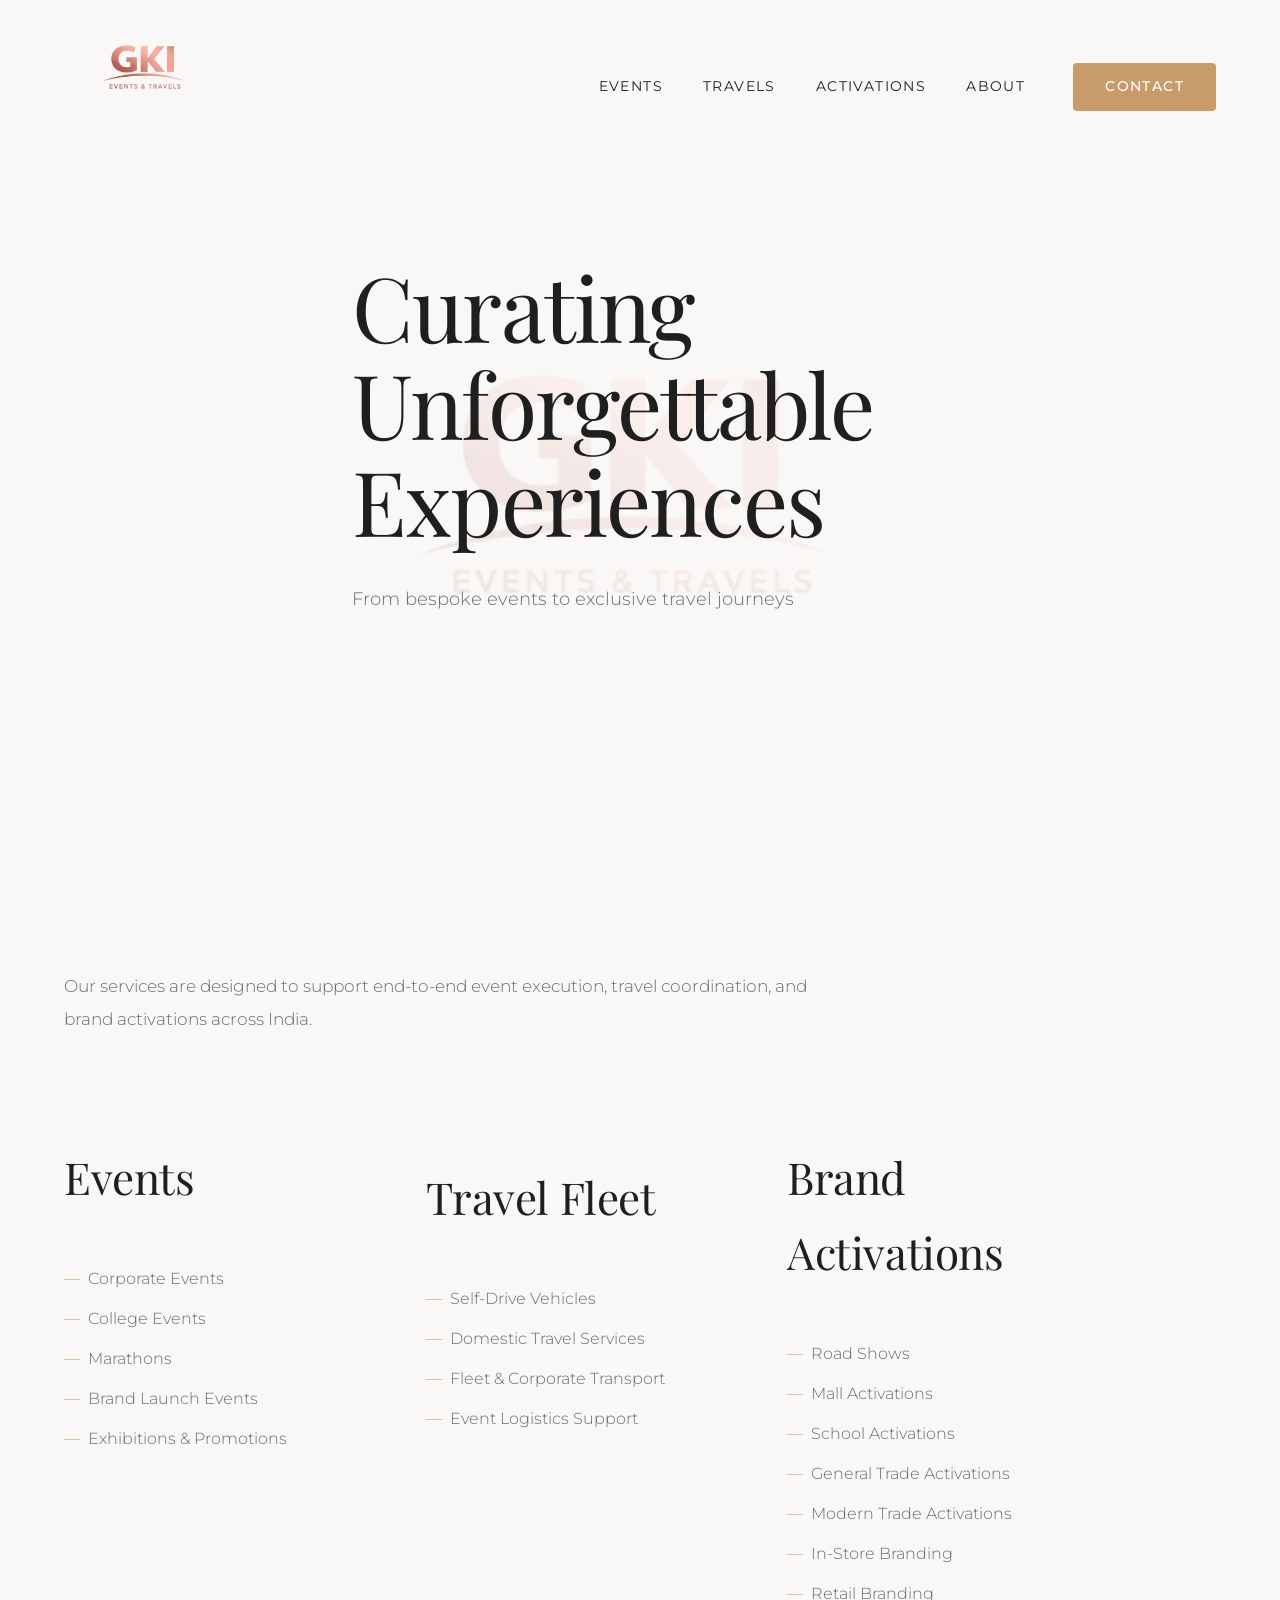
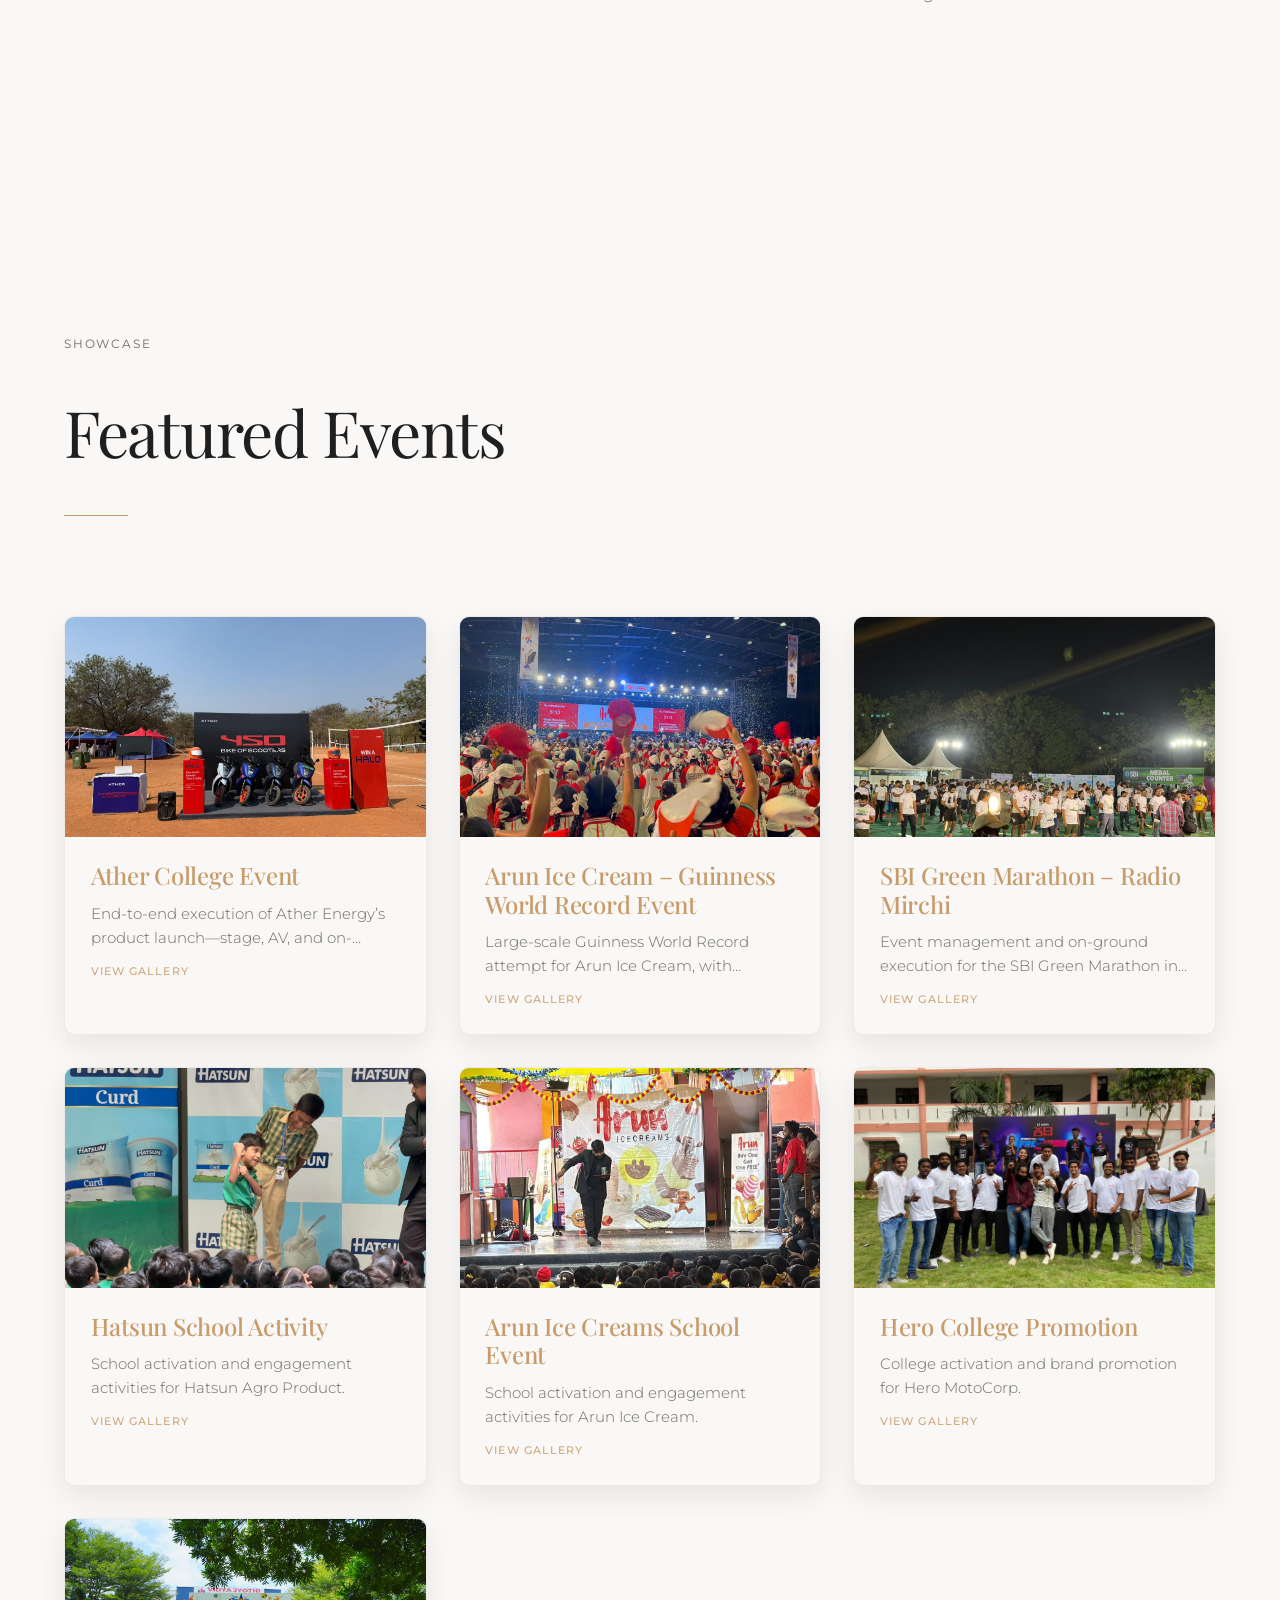
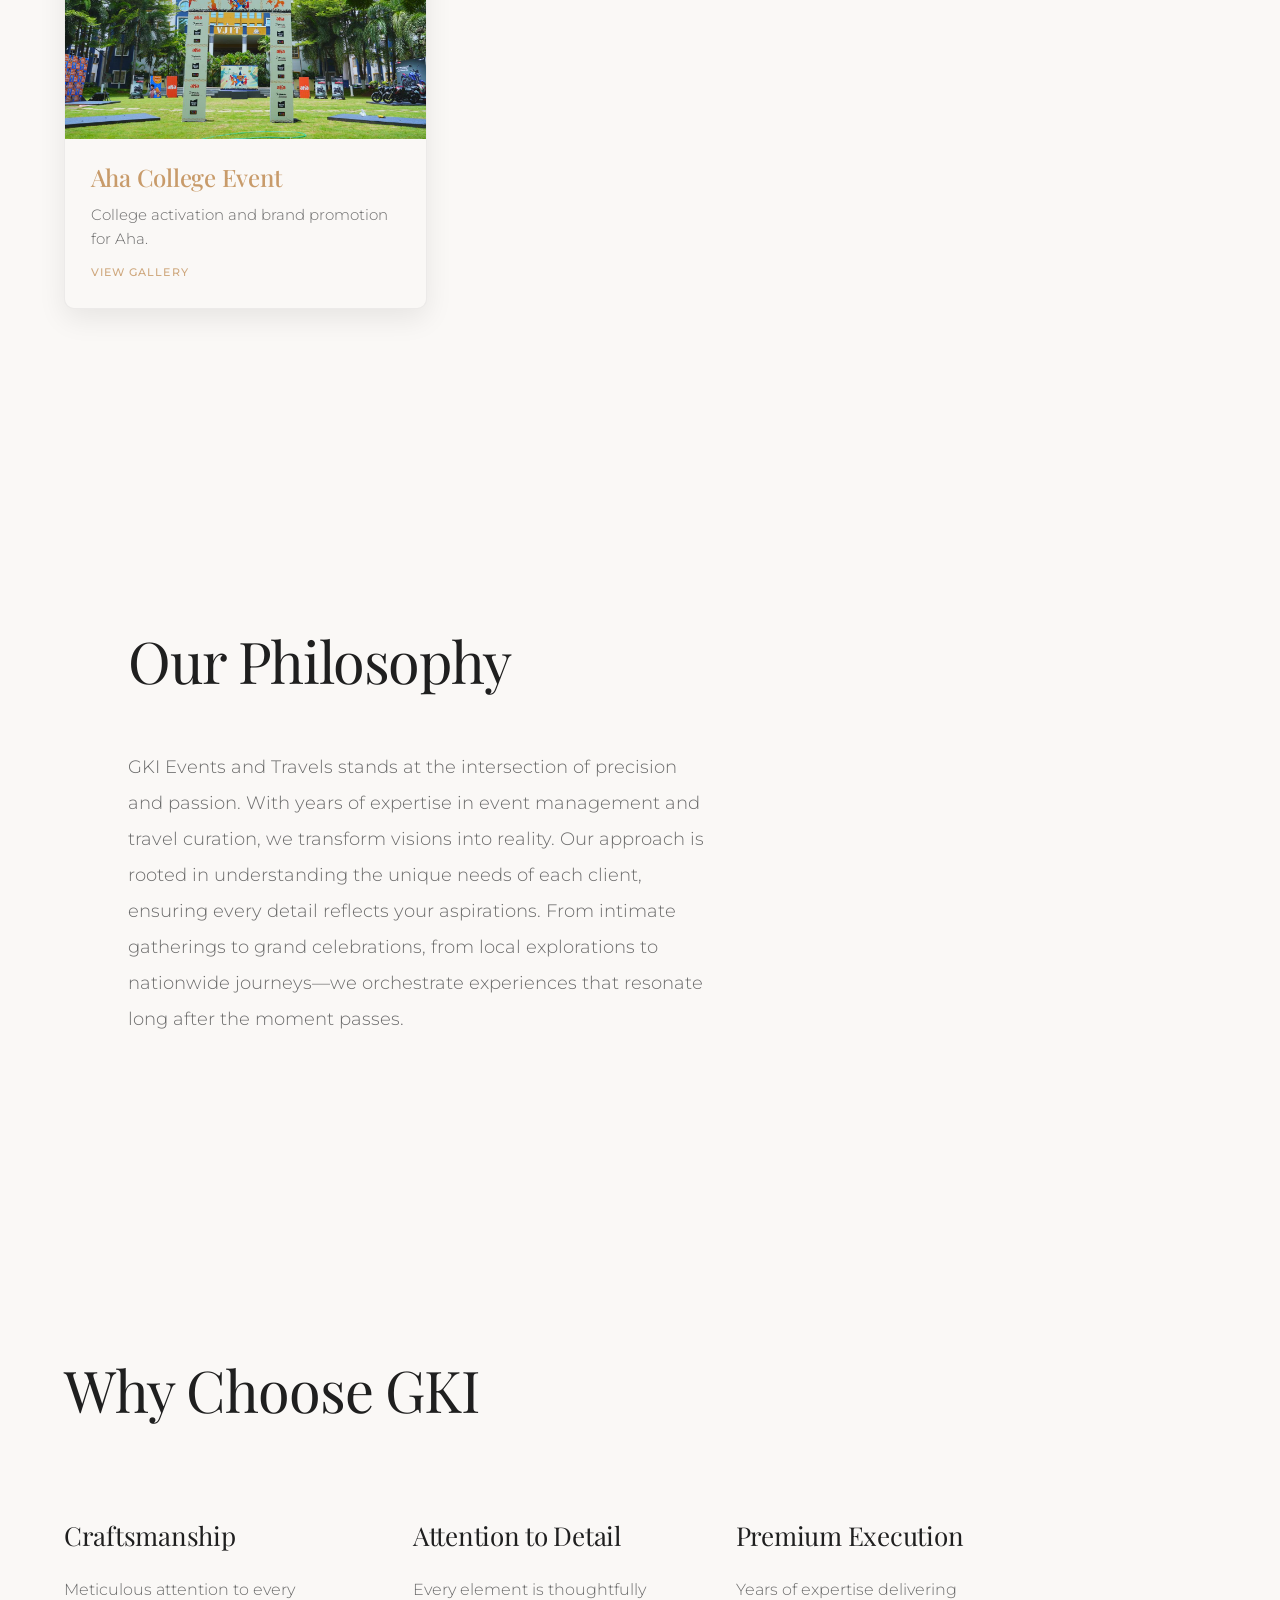
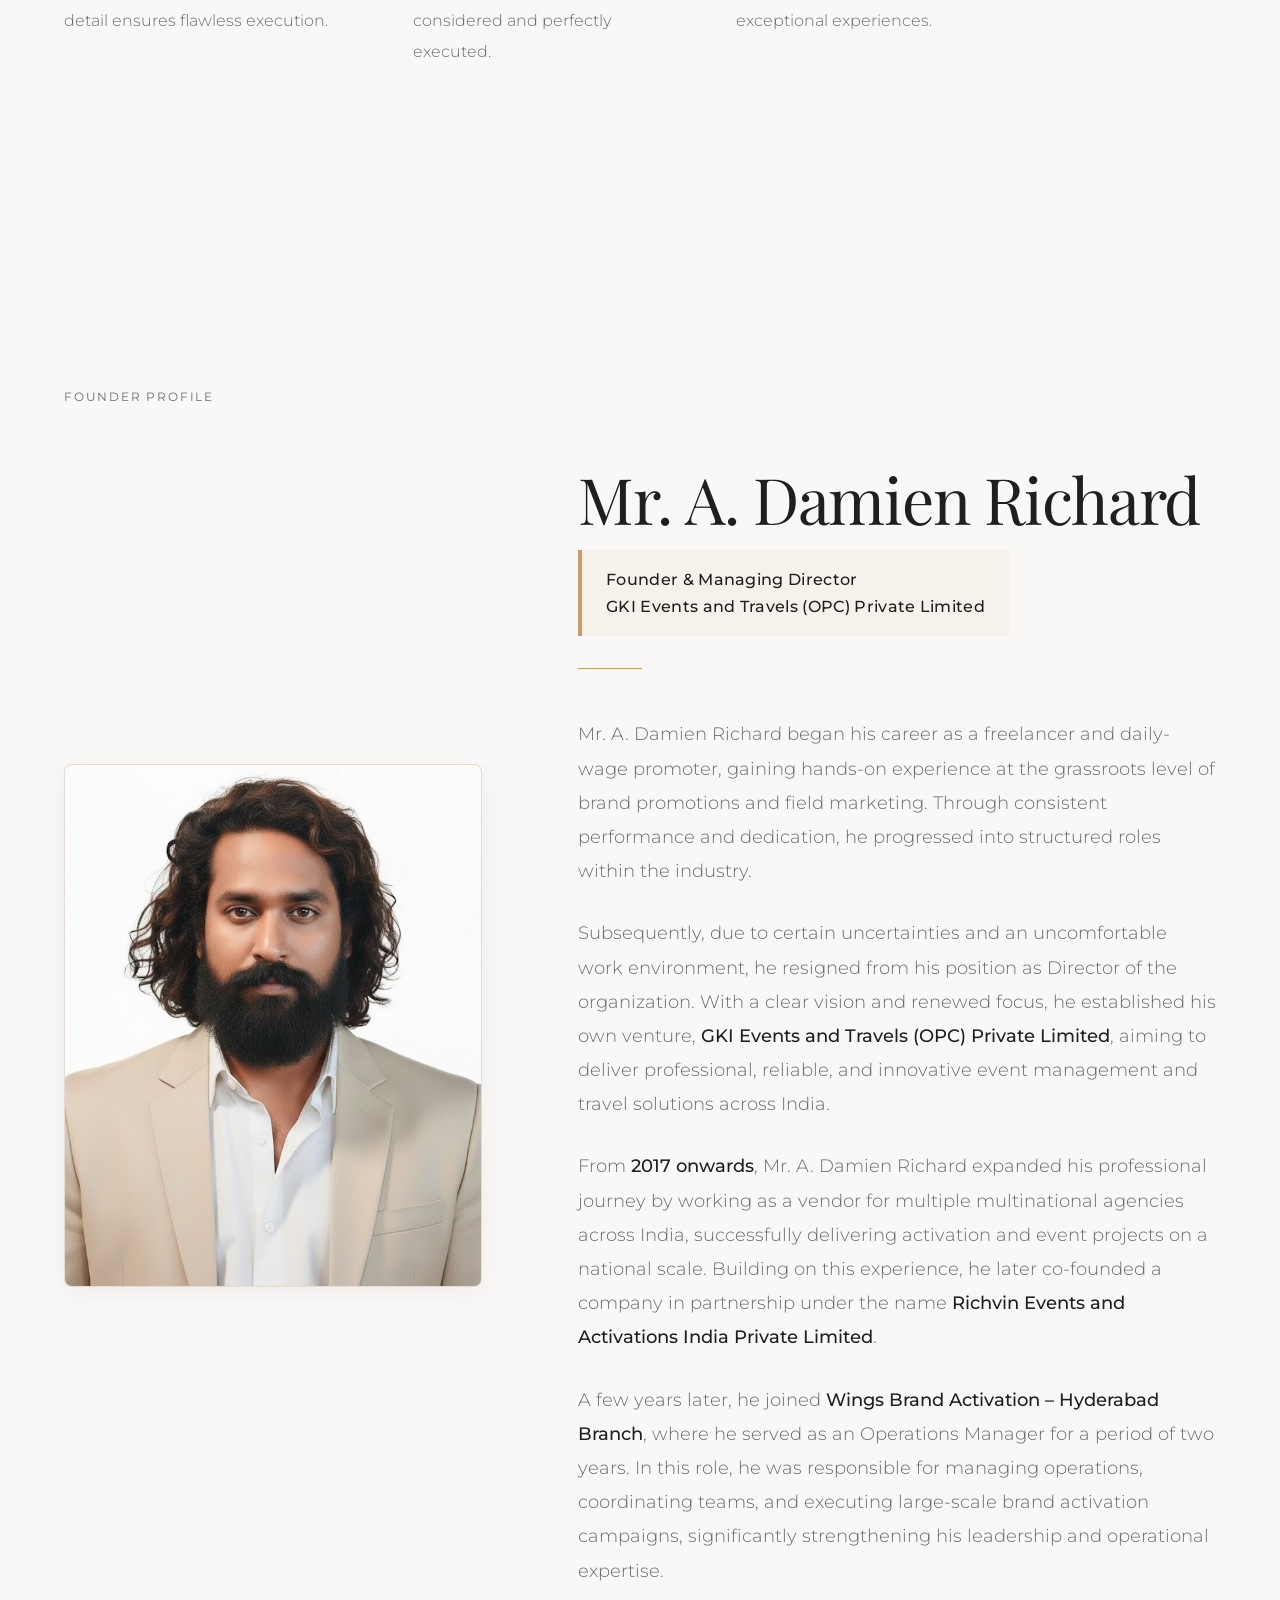
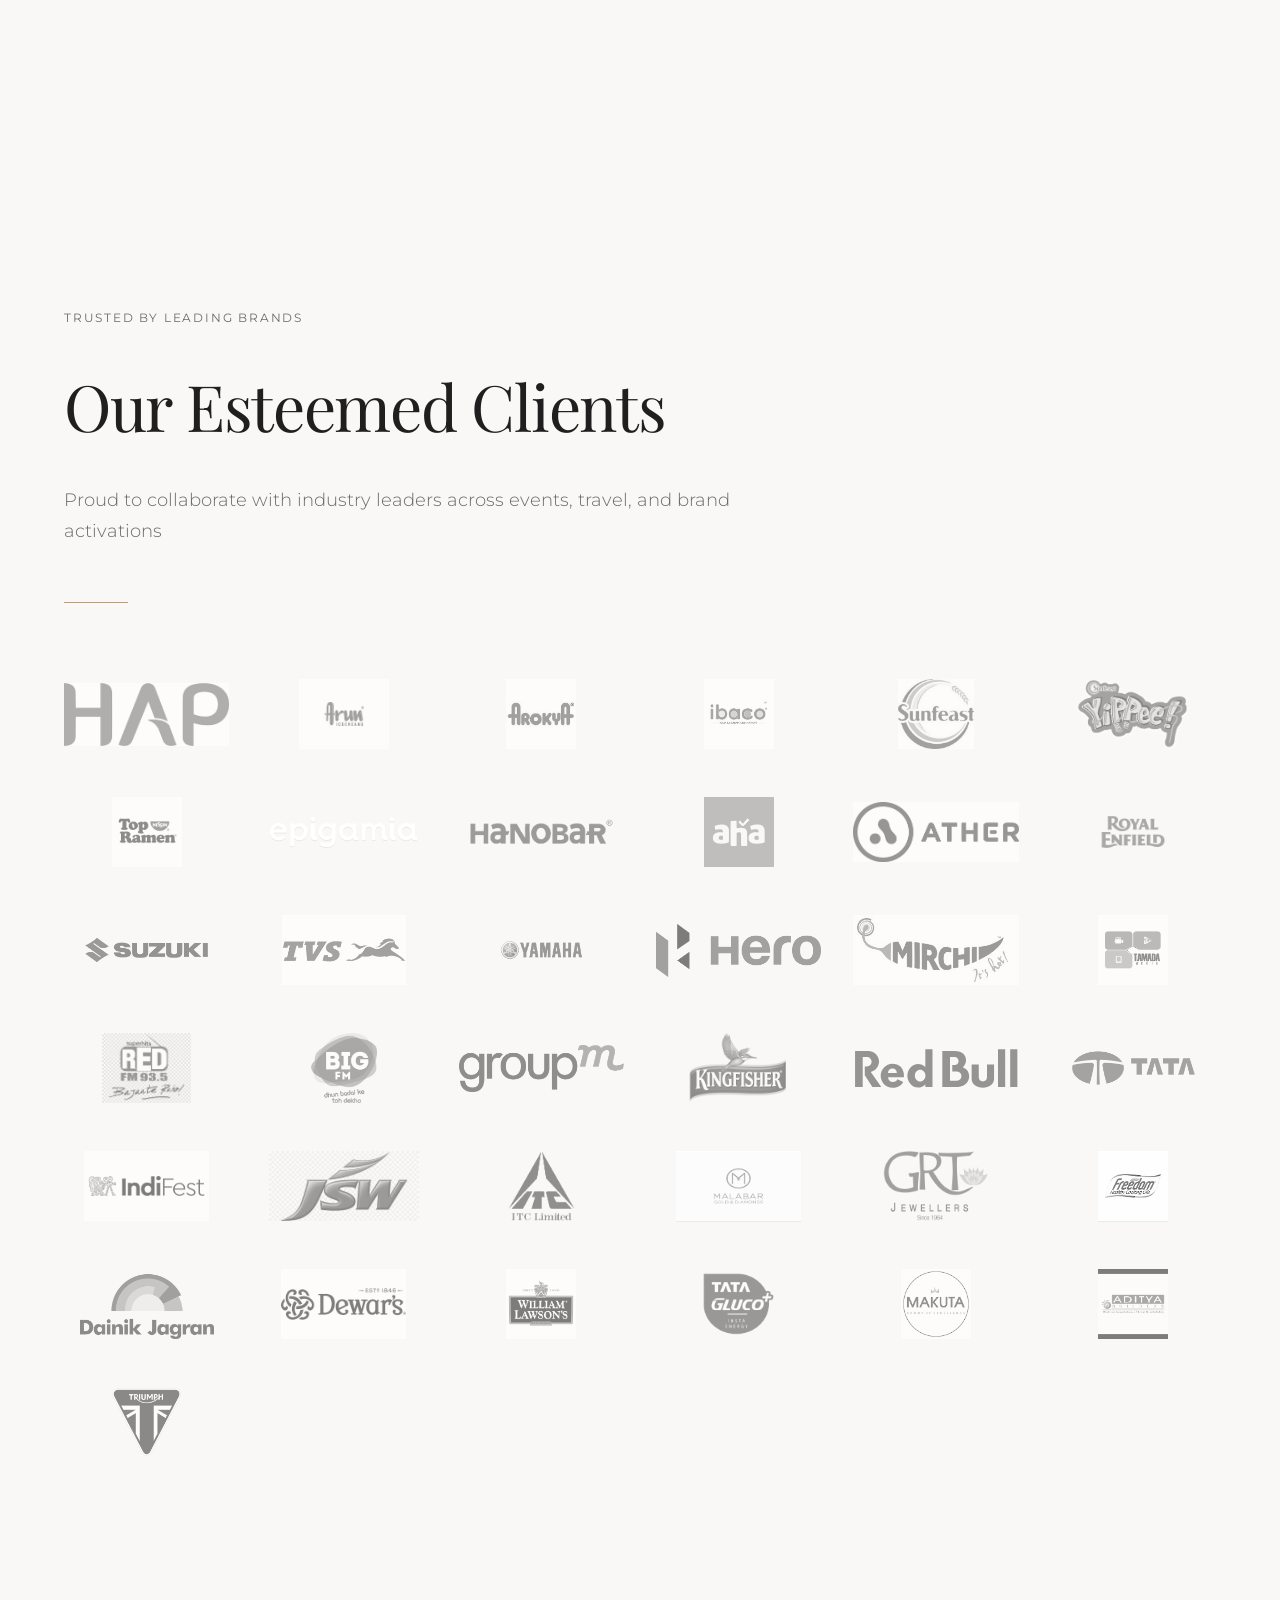
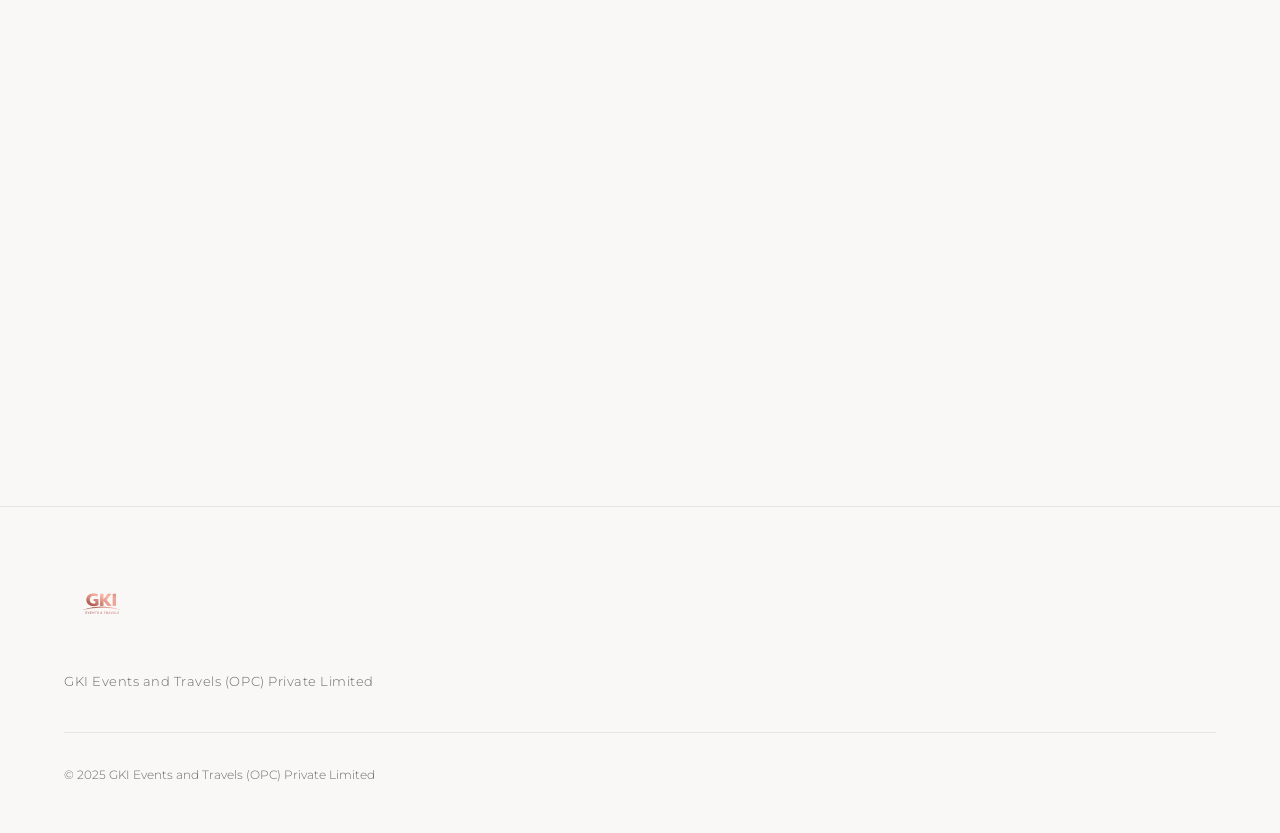
<file: index.html>
<!DOCTYPE html>
<html lang="en">
<head>
    <meta charset="UTF-8">
    <meta name="viewport" content="width=device-width, initial-scale=1.0, viewport-fit=cover">
    <base href="./">
    <title>GKI Events and Travels — Curated Experiences</title>
    <link rel="stylesheet" href="styles.css">
    <link rel="preconnect" href="https://fonts.googleapis.com">
    <link rel="preconnect" href="https://fonts.gstatic.com" crossorigin>
    <link href="https://fonts.googleapis.com/css2?family=Playfair+Display:wght@400;500;600;700&family=Montserrat:wght@300;400;500;600&display=swap" rel="stylesheet">
</head>
<body>
    <div class="watermark"><img src="images/gki-logo.png" alt="" class="watermark-image" aria-hidden="true"></div>
    <!-- Navigation -->
    <nav class="nav">
        <div class="nav-container">
            <a href="index.html" class="nav-logo" aria-label="GKI Events and Travels Home">
                <img src="images/gki-logo.png" alt="GKI Events and Travels" class="nav-logo-image" loading="eager" decoding="async">
            </a>
            <div class="nav-right">
                <div class="nav-links" id="navLinks">
                    <a href="#events" class="nav-link">EVENTS</a>
                    <a href="#travels" class="nav-link">TRAVELS</a>
                    <a href="#activations" class="nav-link">ACTIVATIONS</a>
                    <a href="#about" class="nav-link">ABOUT</a>
                </div>
                <a href="contact.html" class="nav-button">CONTACT</a>
                <button class="nav-toggle" id="navToggle" aria-label="Toggle navigation">
                    <span></span>
                    <span></span>
                    <span></span>
                </button>
            </div>
        </div>
    </nav>

    <!-- Hero Section -->
    <section class="hero">
        <div class="hero-container">
            <h1 class="hero-headline">Curating Unforgettable<br>Experiences</h1>
            <p class="hero-tagline">From bespoke events to exclusive travel journeys</p>
        </div>
    </section>

    <!-- Services Section -->
    <section class="services" id="services">
        <div class="services-container">
            <p class="services-intro">Our services are designed to support end-to-end event execution, travel coordination, and brand activations across India.</p>
            <div class="services-grid">
                <div class="service-item" id="events">
                    <h2 class="service-title">Events</h2>
                    <ul class="service-list">
                        <li>Corporate Events</li>
                        <li>College Events</li>
                        <li>Marathons</li>
                        <li>Brand Launch Events</li>
                        <li>Exhibitions &amp; Promotions</li>
                    </ul>
                </div>
                <div class="service-item" id="travels">
                    <h2 class="service-title">Travel Fleet</h2>
                    <ul class="service-list">
                        <li>Self-Drive Vehicles</li>
                        <li>Domestic Travel Services</li>
                        <li>Fleet &amp; Corporate Transport</li>
                        <li>Event Logistics Support</li>
                    </ul>
                </div>
                <div class="service-item" id="activations">
                    <h2 class="service-title">Brand Activations</h2>
                    <ul class="service-list">
                        <li>Road Shows</li>
                        <li>Mall Activations</li>
                        <li>School Activations</li>
                        <li>General Trade Activations</li>
                        <li>Modern Trade Activations</li>
                        <li>In-Store Branding</li>
                        <li>Retail Branding</li>
                    </ul>
                </div>
            </div>
        </div>
    </section>

    <!-- Featured Events Section -->
    <section class="featured-events" id="featured-events">
        <div class="featured-events-container">
            <div class="featured-events-label">SHOWCASE</div>
            <h2 class="featured-events-heading">Featured Events</h2>
            <div class="featured-events-divider"></div>
            <div class="events-grid">
                <article class="event-card" data-event-id="0" role="button" tabindex="0" aria-label="View gallery: Ather College Event">
                    <div class="event-card-image-wrap">
                        <img src="images/events/ather-1.jpeg" alt="Ather College Event" class="event-card-image" loading="lazy">
                    </div>
                    <div class="event-card-content">
                        <h3 class="event-card-title">Ather College Event</h3>
                        <p class="event-card-desc">End-to-end execution of Ather Energy’s product launch—stage, AV, and on-ground activation.</p>
                        <span class="event-card-hint">View gallery</span>
                    </div>
                </article>
                <article class="event-card" data-event-id="1" role="button" tabindex="0" aria-label="View gallery: Arun Ice Cream – Guinness World Record Event">
                    <div class="event-card-image-wrap">
                        <img src="images/events/arun-1.jpeg" alt="Arun Ice Cream – Guinness World Record Event" class="event-card-image" loading="lazy">
                    </div>
                    <div class="event-card-content">
                        <h3 class="event-card-title">Arun Ice Cream – Guinness World Record Event</h3>
                        <p class="event-card-desc">Large-scale Guinness World Record attempt for Arun Ice Cream, with logistics and crowd management.</p>
                        <span class="event-card-hint">View gallery</span>
                    </div>
                </article>
                <article class="event-card" data-event-id="2" role="button" tabindex="0" aria-label="View gallery: SBI Green Marathon – Radio Mirchi">
                    <div class="event-card-image-wrap">
                        <img src="images/events/sbi-1.jpeg" alt="SBI Green Marathon – Radio Mirchi" class="event-card-image" loading="lazy">
                    </div>
                    <div class="event-card-content">
                        <h3 class="event-card-title">SBI Green Marathon – Radio Mirchi</h3>
                        <p class="event-card-desc">Event management and on-ground execution for the SBI Green Marathon in partnership with Radio Mirchi.</p>
                        <span class="event-card-hint">View gallery</span>
                    </div>
                </article>
                <article class="event-card" data-event-id="3" role="button" tabindex="0" aria-label="View gallery: Hatsun School Activity">
                    <div class="event-card-image-wrap">
                        <img src="images/events/hatsun-1.jpeg" alt="Hatsun School Activity" class="event-card-image" loading="lazy">
                    </div>
                    <div class="event-card-content">
                        <h3 class="event-card-title">Hatsun School Activity</h3>
                        <p class="event-card-desc">School activation and engagement activities for Hatsun Agro Product.</p>
                        <span class="event-card-hint">View gallery</span>
                    </div>
                </article>
                <article class="event-card" data-event-id="4" role="button" tabindex="0" aria-label="View gallery: Arun Ice Creams School Event">
                    <div class="event-card-image-wrap">
                        <img src="images/events/arun-school-1.jpeg" alt="Arun Ice Creams School Event" class="event-card-image" loading="lazy">
                    </div>
                    <div class="event-card-content">
                        <h3 class="event-card-title">Arun Ice Creams School Event</h3>
                        <p class="event-card-desc">School activation and engagement activities for Arun Ice Cream.</p>
                        <span class="event-card-hint">View gallery</span>
                    </div>
                </article>
                <article class="event-card" data-event-id="5" role="button" tabindex="0" aria-label="View gallery: Hero College Promotion">
                    <div class="event-card-image-wrap">
                        <img src="images/events/hero-college-1.jpeg" alt="Hero College Promotion" class="event-card-image" loading="lazy">
                    </div>
                    <div class="event-card-content">
                        <h3 class="event-card-title">Hero College Promotion</h3>
                        <p class="event-card-desc">College activation and brand promotion for Hero MotoCorp.</p>
                        <span class="event-card-hint">View gallery</span>
                    </div>
                </article>
                <article class="event-card" data-event-id="6" role="button" tabindex="0" aria-label="View gallery: Aha College Event">
                    <div class="event-card-image-wrap">
                        <img src="images/events/aha-college-1.jpeg" alt="Aha College Event" class="event-card-image" loading="lazy">
                    </div>
                    <div class="event-card-content">
                        <h3 class="event-card-title">Aha College Event</h3>
                        <p class="event-card-desc">College activation and brand promotion for Aha.</p>
                        <span class="event-card-hint">View gallery</span>
                    </div>
                </article>
            </div>
        </div>
    </section>

    <!-- Experience / Philosophy Section -->
    <section class="experience" id="about">
        <div class="experience-container">
            <h2 class="experience-heading">Our Philosophy</h2>
            <div class="experience-content">
                <p class="experience-text">GKI Events and Travels stands at the intersection of precision and passion. With years of expertise in event management and travel curation, we transform visions into reality. Our approach is rooted in understanding the unique needs of each client, ensuring every detail reflects your aspirations. From intimate gatherings to grand celebrations, from local explorations to nationwide journeys—we orchestrate experiences that resonate long after the moment passes.</p>
            </div>
        </div>
    </section>

    <!-- Why Choose Us -->
    <section class="why-choose">
        <div class="why-choose-container">
            <h2 class="why-heading">Why Choose GKI</h2>
            <div class="why-grid">
                <div class="why-item">
                    <div class="why-title">Craftsmanship</div>
                    <p class="why-text">Meticulous attention to every detail ensures flawless execution.</p>
                </div>
                <div class="why-item">
                    <div class="why-title">Attention to Detail</div>
                    <p class="why-text">Every element is thoughtfully considered and perfectly executed.</p>
                </div>
                <div class="why-item">
                    <div class="why-title">Premium Execution</div>
                    <p class="why-text">Years of expertise delivering exceptional experiences.</p>
                </div>
            </div>
        </div>
    </section>

    <!-- Founder Profile Section -->
    <section class="founder" id="founder">
        <div class="founder-container">
            <div class="founder-label">FOUNDER PROFILE</div>
            <div class="founder-layout">
                <div class="founder-image-wrapper">
                    <div class="founder-image">
                        <img src="images/founder-photo.jpg" alt="Mr. A. Damien Richard - Founder & Managing Director" class="founder-portrait" loading="eager" width="400" height="500">
                    </div>
                </div>
                <div class="founder-content">
                    <h2 class="founder-name">Mr. A. Damien Richard</h2>
                    <div class="founder-subtitle-highlight">
                        <p class="founder-subtitle">Founder & Managing Director<br>GKI Events and Travels (OPC) Private Limited</p>
                    </div>
                    <div class="founder-divider"></div>
                    <div class="founder-bio">
                        <p class="founder-text">Mr. A. Damien Richard began his career as a freelancer and daily-wage promoter, gaining hands-on experience at the grassroots level of brand promotions and field marketing. Through consistent performance and dedication, he progressed into structured roles within the industry.</p>
                        <p class="founder-text">Subsequently, due to certain uncertainties and an uncomfortable work environment, he resigned from his position as Director of the organization. With a clear vision and renewed focus, he established his own venture, <strong>GKI Events and Travels (OPC) Private Limited</strong>, aiming to deliver professional, reliable, and innovative event management and travel solutions across India.</p>
                        <p class="founder-text">From <strong>2017 onwards</strong>, Mr. A. Damien Richard expanded his professional journey by working as a vendor for multiple multinational agencies across India, successfully delivering activation and event projects on a national scale. Building on this experience, he later co-founded a company in partnership under the name <strong>Richvin Events and Activations India Private Limited</strong>.</p>
                        <p class="founder-text">A few years later, he joined <strong>Wings Brand Activation – Hyderabad Branch</strong>, where he served as an Operations Manager for a period of two years. In this role, he was responsible for managing operations, coordinating teams, and executing large-scale brand activation campaigns, significantly strengthening his leadership and operational expertise.</p>
                    </div>
                </div>
            </div>
        </div>
    </section>

    <!-- Our Esteemed Clients Section -->
    <section class="esteemed-clients">
        <div class="esteemed-clients-container">
            <div class="clients-label">TRUSTED BY LEADING BRANDS</div>
            <h2 class="clients-main-heading">Our Esteemed Clients</h2>
            <p class="clients-subheading">Proud to collaborate with industry leaders across events, travel, and brand activations</p>
            <div class="clients-divider"></div>
            <div class="clients-logo-grid">
                <div class="client-logo-item">
                    <img src="logos/hatsun-agro-product.png" alt="Hatsun Agro Product" class="client-logo" loading="lazy">
                </div>
                <div class="client-logo-item">
                    <img src="logos/arun-ice-cream.png" alt="Arun Ice Cream" class="client-logo" loading="lazy">
                </div>
                <div class="client-logo-item">
                    <img src="logos/arokya-milk.png" alt="Arokya Milk" class="client-logo" loading="lazy">
                </div>
                <div class="client-logo-item">
                    <img src="logos/ibaco.png" alt="Ibaco" class="client-logo" loading="lazy">
                </div>
                <div class="client-logo-item">
                    <img src="logos/sunfeast.png" alt="Sunfeast" class="client-logo" loading="lazy">
                </div>
                <div class="client-logo-item">
                    <img src="logos/yippee.webp" alt="YiPPee!" class="client-logo" loading="lazy">
                </div>
                <div class="client-logo-item">
                    <img src="logos/top-ramen.png" alt="Top Ramen" class="client-logo" loading="lazy">
                </div>
                <div class="client-logo-item">
                    <img src="logos/epidamia.png" alt="Epidamia" class="client-logo" loading="lazy">
                </div>
                <div class="client-logo-item">
                    <img src="logos/hanobar.png" alt="Hanobar" class="client-logo" loading="lazy">
                </div>
                <div class="client-logo-item">
                    <img src="logos/aha.png" alt="Aha" class="client-logo" loading="lazy">
                </div>
                <div class="client-logo-item">
                    <img src="logos/ather-energy.png" alt="Ather Energy" class="client-logo" loading="lazy">
                </div>
                <div class="client-logo-item">
                    <img src="logos/royal-enfield.png" alt="Royal Enfield" class="client-logo" loading="lazy">
                </div>
                <div class="client-logo-item">
                    <img src="logos/suzuki.png" alt="Suzuki" class="client-logo" loading="lazy">
                </div>
                <div class="client-logo-item">
                    <img src="logos/tvs-motor.png" alt="TVS Motor" class="client-logo" loading="lazy">
                </div>
                <div class="client-logo-item">
                    <img src="logos/yamaha.png" alt="Yamaha" class="client-logo" loading="lazy">
                </div>
                <div class="client-logo-item">
                    <img src="logos/hero-motocorp.png" alt="Hero MotoCorp" class="client-logo" loading="lazy">
                </div>
                <div class="client-logo-item">
                    <img src="logos/radio-mirchi.png" alt="Radio Mirchi" class="client-logo" loading="lazy">
                </div>
                <div class="client-logo-item">
                    <img src="logos/tamada-media.png" alt="Tamada Media" class="client-logo" loading="lazy">
                </div>
                <div class="client-logo-item">
                    <img src="logos/red-fm.png" alt="Red FM" class="client-logo" loading="lazy">
                </div>
                <div class="client-logo-item">
                    <img src="logos/big-fm.png" alt="Big FM" class="client-logo" loading="lazy">
                </div>
                <div class="client-logo-item">
                    <img src="logos/groupm.png" alt="GroupM" class="client-logo" loading="lazy">
                </div>
                <div class="client-logo-item">
                    <img src="logos/kingfisher.png" alt="Kingfisher" class="client-logo" loading="lazy">
                </div>
                <div class="client-logo-item">
                    <img src="logos/red-bull.svg" alt="Red Bull" class="client-logo" loading="lazy">
                </div>
                <div class="client-logo-item">
                    <img src="logos/tata-group.png" alt="Tata Group" class="client-logo" loading="lazy">
                </div>
                <div class="client-logo-item">
                    <img src="logos/indifest.png" alt="IndiFest" class="client-logo" loading="lazy">
                </div>
                <div class="client-logo-item">
                    <img src="logos/jsw-group.png" alt="JSW Group" class="client-logo" loading="lazy">
                </div>
                <div class="client-logo-item">
                    <img src="logos/itc-limited.png" alt="ITC Limited" class="client-logo" loading="lazy">
                </div>
                <div class="client-logo-item">
                    <img src="logos/malabar.png" alt="Malabar Gold &amp; Diamonds" class="client-logo" loading="lazy">
                </div>
                <div class="client-logo-item">
                    <img src="logos/grt-jewellers.png" alt="GRT Jewellers" class="client-logo" loading="lazy">
                </div>
                <div class="client-logo-item">
                    <img src="logos/freedom-oil.png" alt="Freedom Oil" class="client-logo" loading="lazy">
                </div>
                <div class="client-logo-item">
                    <img src="logos/dainik-jagran-solutions.png" alt="Dainik Jagran Solutions" class="client-logo" loading="lazy">
                </div>
                <div class="client-logo-item">
                    <img src="logos/dewars.png" alt="Dewar's" class="client-logo" loading="lazy">
                </div>
                <div class="client-logo-item">
                    <img src="logos/william-lawsons.png" alt="William Lawson's" class="client-logo" loading="lazy">
                </div>
                <div class="client-logo-item">
                    <img src="logos/tata-glucose.png" alt="Tata Glucose" class="client-logo" loading="lazy">
                </div>
                <div class="client-logo-item">
                    <img src="logos/makuta-developers.png" alt="Makuta Developers" class="client-logo" loading="lazy">
                </div>
                <div class="client-logo-item">
                    <img src="logos/aditya-builders.png" alt="Aditya Builders" class="client-logo" loading="lazy">
                </div>
                <div class="client-logo-item">
                    <img src="logos/triumph-motorcycles.png" alt="Triumph Motorcycles" class="client-logo" loading="lazy">
                </div>
            </div>
        </div>
    </section>

    <!-- Call to Action -->
    <section class="cta-section">
        <div class="cta-container">
            <p class="cta-text">Ready to begin your journey?</p>
            <a href="contact.html" class="cta-button">CONTACT US</a>
        </div>
    </section>

    <!-- Footer -->
    <footer class="footer">
        <div class="footer-container">
            <div class="footer-logo">
                <img src="images/gki-logo.png" alt="GKI Events and Travels" class="footer-logo-image" loading="lazy" decoding="async">
            </div>
            <p class="footer-legal">GKI Events and Travels (OPC) Private Limited</p>
            <div class="footer-copyright">
                <p>&copy; 2025 GKI Events and Travels (OPC) Private Limited</p>
            </div>
        </div>
    </footer>

    <!-- Event Gallery Modal (Cinematic Fullscreen) -->
    <div id="eventGalleryModal" class="gallery-modal" aria-hidden="true" role="dialog" aria-modal="true" aria-labelledby="galleryModalTitle">
        <div class="gallery-modal-backdrop" id="galleryModalBackdrop"></div>
        <div class="gallery-modal-content">
            <button type="button" class="gallery-modal-close" id="galleryModalClose" aria-label="Close gallery">&times;</button>
            <h2 id="galleryModalTitle" class="gallery-modal-title"></h2>
            <div class="gallery-cinematic-layout">
                <div class="gallery-featured">
                    <div class="gallery-featured-inner" id="galleryFeatured">
                        <!-- Main image/video injected by JS -->
                    </div>
                    <button type="button" class="gallery-nav gallery-nav-prev" id="galleryNavPrev" aria-label="Previous">&lsaquo;</button>
                    <button type="button" class="gallery-nav gallery-nav-next" id="galleryNavNext" aria-label="Next">&rsaquo;</button>
                </div>
                <div class="gallery-thumbnails-wrap">
                    <div class="gallery-thumbnails" id="galleryThumbnails"></div>
                </div>
            </div>
        </div>
    </div>

    <script src="script.js"></script>
</body>
</html>
</file>
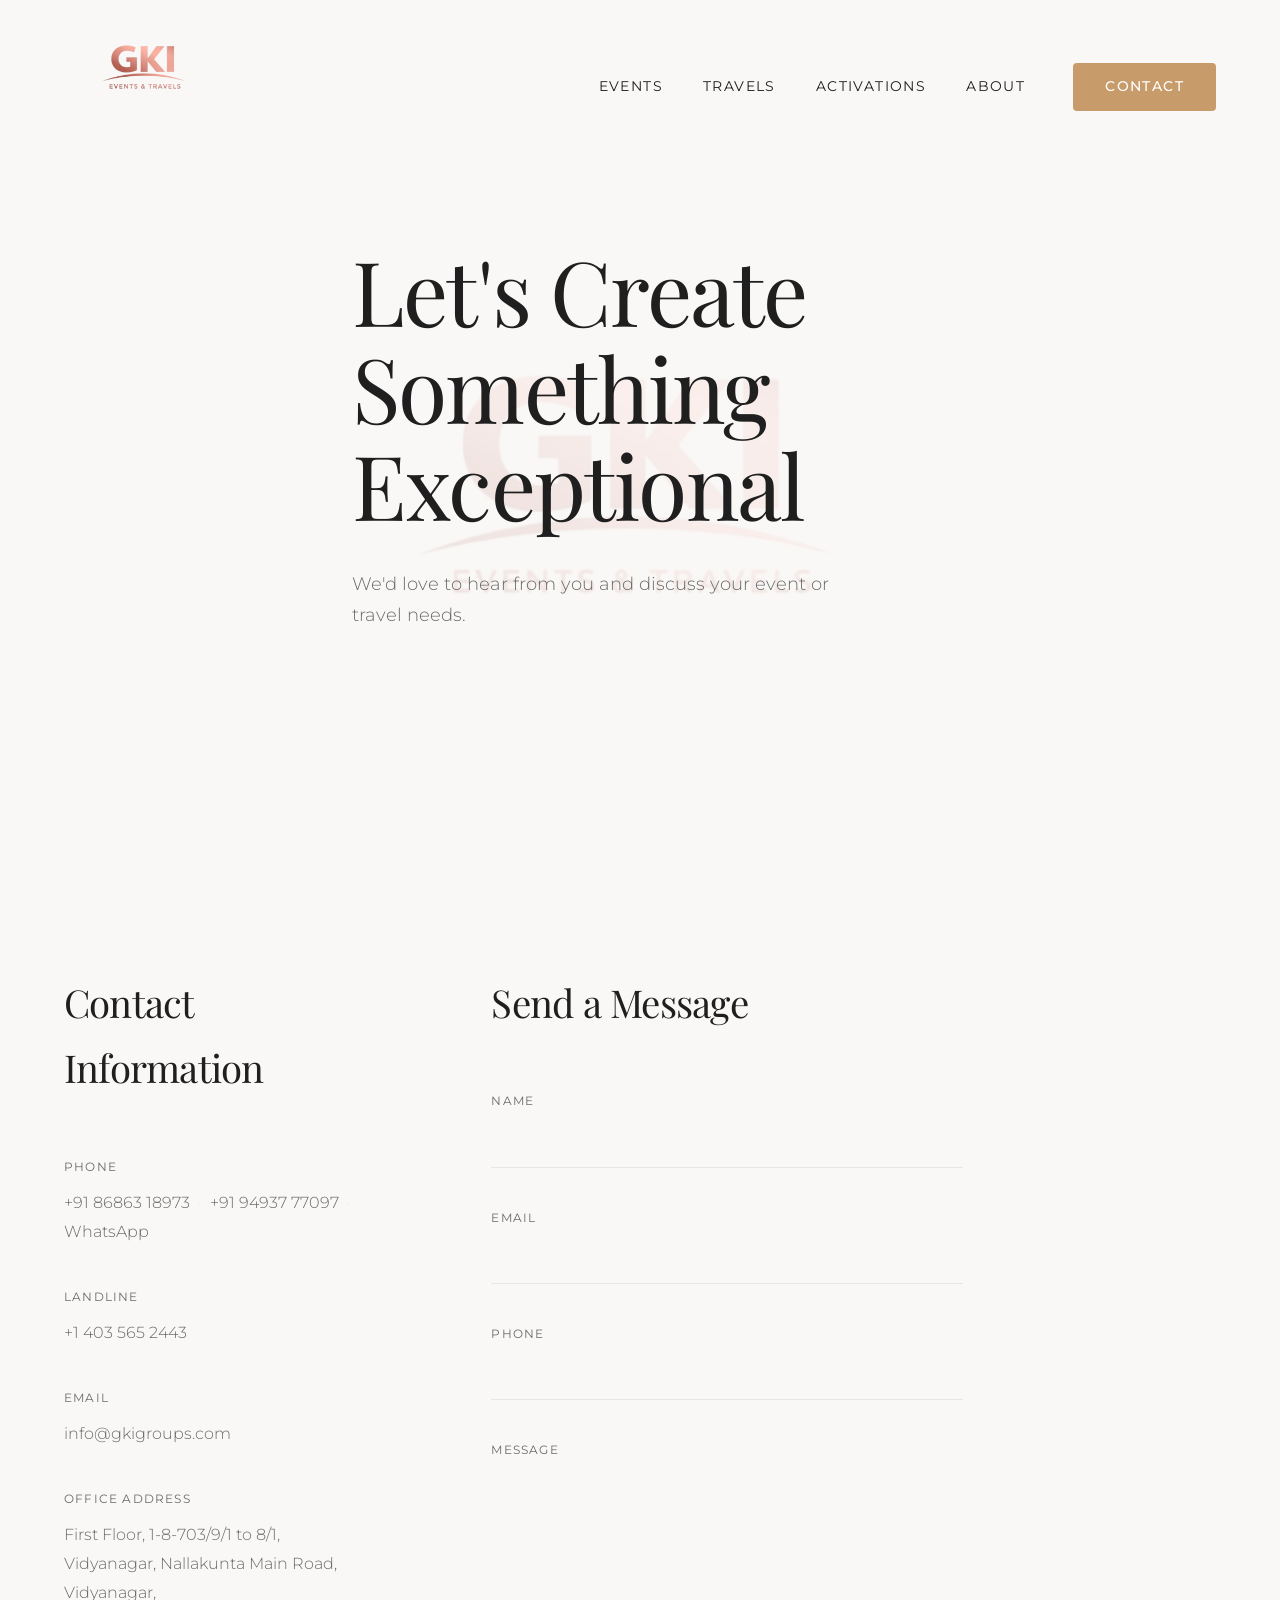
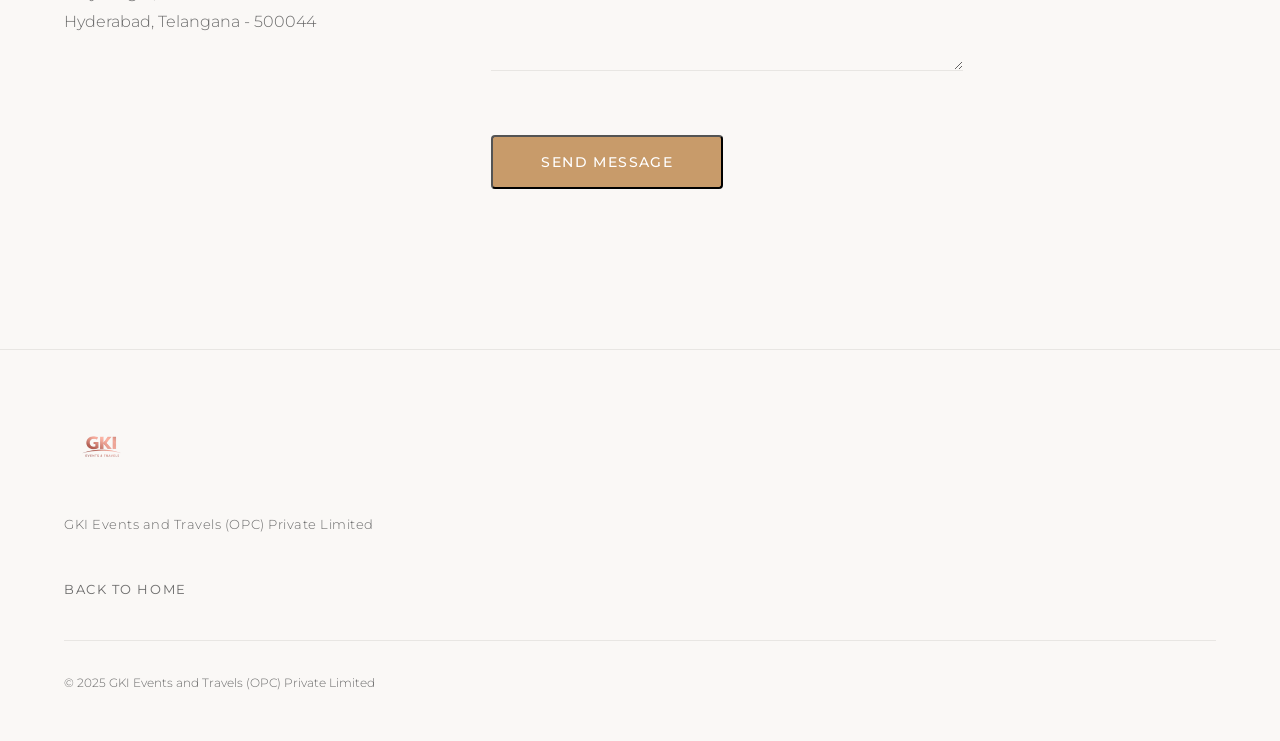
<file: contact.html>
<!DOCTYPE html>
<html lang="en">
<head>
    <meta charset="UTF-8">
    <meta name="viewport" content="width=device-width, initial-scale=1.0, viewport-fit=cover">
    <base href="./">
    <title>Contact — GKI Events and Travels</title>
    <link rel="stylesheet" href="styles.css">
    <link rel="preconnect" href="https://fonts.googleapis.com">
    <link rel="preconnect" href="https://fonts.gstatic.com" crossorigin>
    <link href="https://fonts.googleapis.com/css2?family=Playfair+Display:wght@400;500;600;700&family=Montserrat:wght@300;400;500;600&display=swap" rel="stylesheet">
</head>
<body>
    <div class="watermark"><img src="images/gki-logo.png" alt="" class="watermark-image" aria-hidden="true"></div>
    <!-- Navigation -->
    <nav class="nav">
        <div class="nav-container">
            <a href="index.html" class="nav-logo" aria-label="GKI Events and Travels Home">
                <img src="images/gki-logo.png" alt="GKI Events and Travels" class="nav-logo-image" loading="eager" decoding="async">
            </a>
            <div class="nav-right">
                <div class="nav-links" id="navLinks">
                    <a href="index.html#events" class="nav-link">EVENTS</a>
                    <a href="index.html#travels" class="nav-link">TRAVELS</a>
                    <a href="index.html#activations" class="nav-link">ACTIVATIONS</a>
                    <a href="index.html#about" class="nav-link">ABOUT</a>
                </div>
                <a href="contact.html" class="nav-button">CONTACT</a>
                <button class="nav-toggle" id="navToggle" aria-label="Toggle navigation">
                    <span></span>
                    <span></span>
                    <span></span>
                </button>
            </div>
        </div>
    </nav>

    <!-- Contact Hero -->
    <section class="hero">
        <div class="hero-container">
            <h1 class="hero-headline">Let's Create<br>Something Exceptional</h1>
            <p class="hero-tagline">We'd love to hear from you and discuss your event or travel needs.</p>
        </div>
    </section>

    <!-- Contact Section -->
    <section class="contact-section">
        <div class="contact-container">
            <div class="contact-layout">
                <!-- Contact Information -->
                <div class="contact-info">
                    <h2 class="contact-info-heading">Contact Information</h2>
                    <div class="contact-details">
                        <div class="contact-detail-item">
                            <div class="contact-detail-label">Phone</div>
                            <div class="contact-detail-value">
                                <a href="tel:+918686318973" class="contact-phone-link">+91 86863 18973</a>
                                <span class="contact-sep"> · </span>
                                <a href="tel:+919493777097" class="contact-phone-link">+91 94937 77097</a>
                                <span class="contact-sep"> · </span>
                                <a href="https://wa.me/918686318973" class="contact-whatsapp-link" target="_blank" rel="noopener" aria-label="Chat on WhatsApp">WhatsApp</a>
                            </div>
                        </div>
                        <div class="contact-detail-item">
                            <div class="contact-detail-label">Landline</div>
                            <div class="contact-detail-value"><a href="tel:+14035652443" class="contact-phone-link">+1 403 565 2443</a></div>
                        </div>
                        <div class="contact-detail-item">
                            <div class="contact-detail-label">Email</div>
                            <div class="contact-detail-value"><a href="mailto:info@gkigroups.com" class="contact-email-link">info@gkigroups.com</a></div>
                        </div>
                        <div class="contact-detail-item">
                            <div class="contact-detail-label">Office Address</div>
                            <div class="contact-detail-value">First Floor, 1-8-703/9/1 to 8/1,<br>Vidyanagar, Nallakunta Main Road,<br>Vidyanagar,<br>Hyderabad, Telangana - 500044</div>
                        </div>
                    </div>
                </div>

                <!-- Contact Form -->
                <div class="contact-form-section">
                    <h2 class="contact-form-heading">Send a Message</h2>
                    <form class="contact-form" id="contactForm">
                        <div class="form-field">
                            <label for="name" class="form-label">Name</label>
                            <input type="text" id="name" name="name" class="form-input" required>
                        </div>
                        <div class="form-field">
                            <label for="email" class="form-label">Email</label>
                            <input type="email" id="email" name="email" class="form-input" required>
                        </div>
                        <div class="form-field">
                            <label for="phone" class="form-label">Phone</label>
                            <input type="tel" id="phone" name="phone" class="form-input" required>
                        </div>
                        <div class="form-field">
                            <label for="message" class="form-label">Message</label>
                            <textarea id="message" name="message" class="form-textarea" rows="6" required></textarea>
                        </div>
                        <button type="submit" class="cta-button form-submit">SEND MESSAGE</button>
                    </form>
                </div>
            </div>
        </div>
    </section>

    <!-- Footer -->
    <footer class="footer">
        <div class="footer-container">
            <div class="footer-logo">
                <img src="images/gki-logo.png" alt="GKI Events and Travels" class="footer-logo-image" loading="lazy" decoding="async">
            </div>
            <p class="footer-legal">GKI Events and Travels (OPC) Private Limited</p>
            <a href="index.html" class="footer-home">Back to home</a>
            <div class="footer-copyright">
                <p>&copy; 2025 GKI Events and Travels (OPC) Private Limited</p>
            </div>
        </div>
    </footer>

    <script src="script.js"></script>
</body>
</html>
</file>
<file: styles.css>
/* ============================================
   GKI Events and Travels
   Luxury Design System
   ============================================ */

/* CSS Variables */
:root {
    --bg-platinum: #FAF8F6;
    --rose-gold: #C89B6A;
    --rose-gold-light: #D2A679;
    --rose-gold-dark: #B88A5A;
    --charcoal: #1F1F1F;
    --text-grey: #6B6B6B;
    --divider-grey: #E8E6E3;
    
    --font-serif: 'Playfair Display', serif;
    --font-sans: 'Montserrat', -apple-system, BlinkMacSystemFont, 'Segoe UI', sans-serif;
    
    --spacing-xs: 0.5rem;
    --spacing-sm: 0.75rem;
    --spacing-md: 1rem;
    --spacing-lg: 1.5rem;
    --spacing-xl: 2rem;
    --spacing-2xl: 3rem;
    --spacing-3xl: 4rem;
    --spacing-4xl: 6rem;
    --spacing-5xl: 8rem;
    --spacing-6xl: 10rem;
    
    --transition: all 0.3s ease;
    --ease-out-expo: cubic-bezier(0.16, 1, 0.3, 1);

    --brand-logo-filter: brightness(0) saturate(100%) invert(73%) sepia(18%) saturate(738%) hue-rotate(355deg) brightness(92%) contrast(88%);
}

/* Reset */
* {
    margin: 0;
    padding: 0;
    box-sizing: border-box;
}

html {
    scroll-behavior: smooth;
    font-size: 16px;
}

/* Mobile-first viewport fix */
@supports (-webkit-touch-callout: none) {
    html {
        -webkit-text-size-adjust: 100%;
    }
}

body {
    font-family: var(--font-sans);
    font-size: 1rem;
    line-height: 1.7;
    color: var(--text-grey);
    background-color: var(--bg-platinum);
    -webkit-font-smoothing: antialiased;
    -moz-osx-font-smoothing: grayscale;
    text-rendering: optimizeLegibility;
    position: relative;
    overflow-x: hidden;
}

.sr-only {
    position: absolute;
    width: 1px;
    height: 1px;
    padding: 0;
    margin: -1px;
    overflow: hidden;
    clip: rect(0, 0, 0, 0);
    white-space: nowrap;
    border: 0;
}

/* Respect reduced motion preference */
@media (prefers-reduced-motion: reduce) {
    *, *::before, *::after {
        animation-duration: 0.01ms !important;
        animation-iteration-count: 1 !important;
        transition-duration: 0.01ms !important;
        scroll-behavior: auto !important;
    }
}

.scroll-reveal {
    opacity: 0;
    transform: translateY(16px);
    transition: opacity 0.95s var(--ease-out-expo), transform 0.95s var(--ease-out-expo);
    will-change: opacity, transform;
}

.scroll-reveal.revealed {
    opacity: 1;
    transform: translateY(0);
}

/* Watermark */
.watermark {
    position: fixed;
    top: 65%;
    left: 50%;
    transform: translate(-50%, -50%);
    display: flex;
    align-items: center;
    justify-content: center;
    width: 100%;
    height: 100%;
    opacity: 0.12;
    z-index: 0;
    pointer-events: none;
    user-select: none;
    -webkit-user-select: none;
    -moz-user-select: none;
    -ms-user-select: none;
}

.watermark-image {
    width: clamp(32rem, 65vw, 56rem);
    height: auto;
    display: block;
    object-fit: contain;
    margin: auto;
}

/* Navigation */
.nav {
    position: fixed;
    top: 0;
    left: 0;
    right: 0;
    z-index: 1000;
    background-color: var(--bg-platinum);
    padding: 2rem 0;
    padding-top: max(2rem, env(safe-area-inset-top));
}

.nav-container {
    max-width: 1600px;
    margin: 0 auto;
    padding: 0 4rem;
    display: flex;
    justify-content: space-between;
    align-items: center;
}

.nav-logo {
    font-family: var(--font-sans);
    font-size: 1.5rem;
    font-weight: 600;
    color: var(--rose-gold);
    letter-spacing: 0.1em;
    text-decoration: none;
    display: inline-flex;
    align-items: center;
}

.nav-logo-image {
    height: 110px;
    width: auto;
    display: block;
    object-fit: contain;
    image-rendering: auto;
}

.nav-right {
    display: flex;
    align-items: center;
    gap: 3rem;
}

.nav-links {
    display: flex;
    gap: 2.5rem;
    align-items: center;
}

.nav-link {
    font-family: var(--font-sans);
    font-size: 0.875rem;
    font-weight: 400;
    color: var(--charcoal);
    text-decoration: none;
    letter-spacing: 0.1em;
    text-transform: uppercase;
    transition: var(--transition);
}

.nav-link:hover {
    color: var(--text-grey);
}

.nav-button {
    font-family: var(--font-sans);
    font-size: 0.875rem;
    font-weight: 500;
    color: #fff;
    text-decoration: none;
    letter-spacing: 0.1em;
    text-transform: uppercase;
    background-color: var(--rose-gold);
    padding: 0.75rem 2rem;
    border-radius: 4px;
    transition: var(--transition);
}

.nav-button:hover {
    background-color: var(--rose-gold-dark);
}

.nav-toggle {
    display: none;
    flex-direction: column;
    background: none;
    border: none;
    cursor: pointer;
    padding: 0.5rem;
    gap: 0.4rem;
    z-index: 1001;
    min-width: 44px;
    min-height: 44px;
    align-items: center;
    justify-content: center;
}

.nav-toggle span {
    width: 24px;
    height: 2px;
    background-color: var(--charcoal);
    transition: var(--transition);
}

.nav-toggle.active span:nth-child(1) {
    transform: rotate(45deg) translate(8px, 8px);
}

.nav-toggle.active span:nth-child(2) {
    opacity: 0;
}

.nav-toggle.active span:nth-child(3) {
    transform: rotate(-45deg) translate(8px, -8px);
}

/* Hero Section */
.hero {
    padding: 14rem 0 10rem;
    min-height: 90vh;
    display: flex;
    align-items: center;
    position: relative;
    z-index: 1;
}

.hero-container {
    max-width: 1600px;
    margin: 0 auto;
    padding: 0 4rem;
    max-width: 55%;
}

.hero-headline {
    font-family: var(--font-serif);
    font-size: clamp(3.5rem, 7vw, 6rem);
    font-weight: 400;
    line-height: 1.08;
    color: var(--charcoal);
    letter-spacing: -0.02em;
    margin-bottom: 2.25rem;
}

.hero-tagline {
    font-family: var(--font-sans);
    font-size: 1.125rem;
    font-weight: 300;
    line-height: 1.75;
    color: var(--text-grey);
    max-width: 32rem;
}

/* Services Section */
.services {
    padding: 10rem 0;
    position: relative;
    z-index: 1;
}

.services-container {
    max-width: 1600px;
    margin: 0 auto;
    padding: 0 4rem;
}

.services-intro {
    font-family: var(--font-sans);
    font-size: 1.0625rem;
    font-weight: 300;
    line-height: 1.95;
    color: var(--text-grey);
    max-width: 48rem;
    margin: 0 0 4.5rem;
    text-align: left;
}

.services-grid {
    display: grid;
    grid-template-columns: 1.1fr 1fr 1.1fr;
    gap: 4.75rem;
    max-width: 90%;
}

.service-item {
    padding-top: 2rem;
}

.service-item:nth-child(2) {
    transform: translateY(1.25rem);
}

.service-title {
    font-family: var(--font-serif);
    font-size: 2.75rem;
    font-weight: 400;
    color: var(--charcoal);
    letter-spacing: -0.01em;
    margin-bottom: 2.75rem;
}

.service-list {
    list-style: none;
    font-family: var(--font-sans);
    font-size: 1rem;
    font-weight: 300;
    line-height: 2.5;
    color: var(--text-grey);
}

.service-list li {
    position: relative;
    padding-left: 1.5rem;
}

.service-list li::before {
    content: '—';
    position: absolute;
    left: 0;
    color: var(--rose-gold);
    font-weight: 300;
}

/* Featured Events Section */
.featured-events {
    padding: 10rem 0;
    background-color: var(--bg-platinum);
    position: relative;
    z-index: 1;
}

.featured-events-container {
    max-width: 1600px;
    margin: 0 auto;
    padding: 0 4rem;
}

.featured-events-label {
    font-family: var(--font-sans);
    font-size: 0.75rem;
    font-weight: 400;
    color: var(--text-grey);
    letter-spacing: 0.15em;
    text-transform: uppercase;
    text-align: left;
    margin-bottom: 1.5rem;
}

.featured-events-heading {
    font-family: var(--font-serif);
    font-size: clamp(2.5rem, 5vw, 4rem);
    font-weight: 400;
    color: var(--charcoal);
    letter-spacing: -0.02em;
    text-align: left;
    margin-bottom: 1.75rem;
}

.featured-events-divider {
    width: 4rem;
    height: 1px;
    background-color: var(--rose-gold);
    margin: 0 0 6.25rem;
}

.events-grid {
    display: grid;
    grid-template-columns: repeat(3, 1fr);
    gap: 28px;
    max-width: 100%;
    margin: 0;
    align-items: stretch;
}

.event-card {
    background: var(--bg-platinum);
    border-radius: 10px;
    overflow: hidden;
    display: flex;
    flex-direction: column;
    height: 100%;
    box-shadow: 0 10px 28px rgba(0, 0, 0, 0.08);
    border: 1px solid rgba(31, 31, 31, 0.06);
    transition: opacity 0.9s ease, transform 0.9s var(--ease-out-expo), box-shadow 0.3s ease, border-color 0.3s ease;
    opacity: 0;
    transform: translateY(16px);
    cursor: pointer;
}

.event-card.visible {
    opacity: 1;
    transform: translateY(0);
}

.event-card:hover {
    transition: transform 0.3s ease, box-shadow 0.3s ease, border-color 0.3s ease;
    transform: translateY(-6px);
    box-shadow: 0 16px 44px rgba(0, 0, 0, 0.12);
    border-color: rgba(200, 155, 106, 0.22);
}

.event-card-image-wrap {
    position: relative;
    overflow: hidden;
    background-color: var(--divider-grey);
    height: 220px;
    flex: 0 0 auto;
}

.event-card-image {
    width: 100%;
    height: 100%;
    object-fit: cover;
    transition: transform 0.3s ease;
}

.event-card:hover .event-card-image {
    transform: scale(1.03);
}

.event-card-content {
    padding: 1.5rem 1.6rem 1.6rem;
    display: flex;
    flex-direction: column;
    gap: 0.75rem;
}

.event-card-title {
    font-family: var(--font-serif);
    font-size: 1.5rem;
    font-weight: 500;
    color: var(--rose-gold);
    letter-spacing: -0.01em;
    line-height: 1.18;
}

.event-card-desc {
    font-family: var(--font-sans);
    font-size: 0.9375rem;
    font-weight: 300;
    line-height: 1.6;
    color: var(--text-grey);
    margin: 0;
    display: -webkit-box;
    -webkit-line-clamp: 2;
    -webkit-box-orient: vertical;
    overflow: hidden;
}

.event-card-hint {
    display: inline-block;
    font-family: var(--font-sans);
    font-size: 0.6875rem;
    font-weight: 500;
    color: var(--rose-gold);
    letter-spacing: 0.1em;
    text-transform: uppercase;
    margin-top: auto;
    opacity: 0.85;
    transition: opacity 0.3s ease, transform 0.3s ease;
}

.event-card:hover .event-card-hint {
    opacity: 1;
    transform: translateY(-1px);
}

/* Event Gallery Modal — Cinematic Fullscreen */
.gallery-modal {
    position: fixed;
    inset: 0;
    z-index: 1000;
    display: flex;
    align-items: center;
    justify-content: center;
    padding: 1rem;
    opacity: 0;
    visibility: hidden;
    transition: opacity 0.45s ease, visibility 0.45s ease;
}

.gallery-modal.active {
    opacity: 1;
    visibility: visible;
}

.gallery-modal-backdrop {
    position: absolute;
    inset: 0;
    background: rgba(0, 0, 0, 0.55);
    backdrop-filter: blur(8px);
    -webkit-backdrop-filter: blur(8px);
    cursor: pointer;
    transition: backdrop-filter 0.4s ease;
}

.gallery-modal-content {
    position: relative;
    background: var(--bg-platinum);
    width: 100%;
    height: 100%;
    max-width: 100%;
    max-height: 100%;
    overflow: hidden;
    display: flex;
    flex-direction: column;
    box-shadow: 0 0 0 1px rgba(0, 0, 0, 0.04), 0 32px 80px rgba(0, 0, 0, 0.12);
    border-radius: 12px;
    transform: scale(0.95);
    opacity: 0;
    transition: transform 0.5s cubic-bezier(0.16, 1, 0.3, 1), opacity 0.4s ease;
}

.gallery-modal.active .gallery-modal-content {
    transform: scale(1);
    opacity: 1;
}

.gallery-modal .gallery-modal-title,
.gallery-modal .gallery-modal-close,
.gallery-modal .gallery-cinematic-layout {
    opacity: 0;
    transform: translateY(12px);
    transition: opacity 0.4s ease, transform 0.4s cubic-bezier(0.16, 1, 0.3, 1);
}

.gallery-modal.active .gallery-modal-title {
    opacity: 1;
    transform: translateY(0);
    transition-delay: 0.12s;
}

.gallery-modal.active .gallery-modal-close {
    opacity: 1;
    transform: translateY(0);
    transition-delay: 0.15s;
}

.gallery-modal.active .gallery-cinematic-layout {
    opacity: 1;
    transform: translateY(0);
    transition-delay: 0.2s;
}

.gallery-modal-close {
    position: absolute;
    top: max(1.5rem, env(safe-area-inset-top));
    right: max(1.5rem, env(safe-area-inset-right));
    width: 2.75rem;
    height: 2.75rem;
    min-width: 44px;
    min-height: 44px;
    border: none;
    background: rgba(255, 255, 255, 0.9);
    font-size: 1.5rem;
    line-height: 1;
    color: var(--charcoal);
    cursor: pointer;
    border-radius: 50%;
    z-index: 10;
    box-shadow: 0 2px 12px rgba(0, 0, 0, 0.08);
    transition: background 0.2s ease, color 0.2s ease, transform 0.4s cubic-bezier(0.16, 1, 0.3, 1), opacity 0.4s ease;
}

.gallery-modal-close:hover {
    background: var(--rose-gold);
    color: #fff;
    transform: scale(1.05);
}

.gallery-modal-title {
    position: absolute;
    top: 1.5rem;
    left: 2rem;
    font-family: var(--font-serif);
    font-size: 1.5rem;
    font-weight: 400;
    color: var(--charcoal);
    margin: 0;
    z-index: 10;
    text-shadow: 0 1px 2px rgba(255, 255, 255, 0.8);
}

.gallery-cinematic-layout {
    flex: 1;
    display: flex;
    min-height: 0;
    margin-top: 0;
}

.gallery-featured {
    flex: 1;
    position: relative;
    display: flex;
    align-items: center;
    justify-content: center;
    min-width: 0;
    padding: 2rem 1rem 2rem 2rem;
}

.gallery-featured-inner {
    width: 100%;
    height: 100%;
    min-height: 280px;
    border-radius: 12px;
    overflow: hidden;
    background: var(--divider-grey);
    box-shadow: 0 8px 32px rgba(0, 0, 0, 0.08);
    position: relative;
}

.gallery-featured-inner img,
.gallery-featured-inner video {
    width: 100%;
    height: 100%;
    object-fit: contain;
    display: block;
}

.gallery-featured-inner img {
    animation: galleryFeaturedFadeIn 0.4s ease forwards;
}

@keyframes galleryFeaturedFadeIn {
    from { opacity: 0; }
    to { opacity: 1; }
}

.gallery-featured-video-wrap {
    position: relative;
    width: 100%;
    height: 100%;
    display: flex;
    align-items: center;
    justify-content: center;
    transition: filter 0.35s ease;
}

.gallery-featured-video-wrap:hover {
    filter: brightness(1.08);
}

.gallery-featured-video-wrap video {
    width: 100%;
    height: 100%;
    object-fit: contain;
}

.gallery-video-play-overlay {
    position: absolute;
    inset: 0;
    display: flex;
    align-items: center;
    justify-content: center;
    background: rgba(0, 0, 0, 0.4);
    cursor: pointer;
    transition: background 0.35s ease;
}

.gallery-video-play-overlay:hover {
    background: rgba(0, 0, 0, 0.25);
}

.gallery-video-play-overlay::after {
    content: '';
    width: 0;
    height: 0;
    border-left: 3.25rem solid rgba(255, 255, 255, 0.98);
    border-top: 1.9rem solid transparent;
    border-bottom: 1.9rem solid transparent;
    margin-left: 0.35rem;
    border-radius: 4px;
    box-shadow: 0 0 0 0 rgba(255, 255, 255, 0.4), 0 0 24px 4px rgba(200, 155, 106, 0.25);
    transition: transform 0.25s ease, box-shadow 0.25s ease;
}

.gallery-video-play-overlay:hover::after {
    transform: scale(1.1);
    box-shadow: 0 0 0 4px rgba(255, 255, 255, 0.3), 0 0 32px 8px rgba(200, 155, 106, 0.35);
}

.gallery-nav {
    position: absolute;
    top: 50%;
    transform: translateY(-50%);
    width: 3rem;
    height: 3rem;
    min-width: 44px;
    min-height: 44px;
    border: none;
    background: rgba(255, 255, 255, 0.92);
    color: var(--charcoal);
    font-size: 1.5rem;
    cursor: pointer;
    border-radius: 50%;
    z-index: 5;
    box-shadow: 0 2px 16px rgba(0, 0, 0, 0.1);
    transition: background 0.2s ease, color 0.2s ease, transform 0.2s ease;
}

.gallery-nav:hover {
    background: var(--rose-gold);
    color: #fff;
    transform: translateY(-50%) scale(1.08);
}

.gallery-nav-prev {
    left: 1rem;
}

.gallery-nav-next {
    right: 1rem;
}

.gallery-thumbnails-wrap {
    width: 140px;
    flex-shrink: 0;
    padding: 2rem 1.5rem 2rem 0;
    overflow: hidden;
}

.gallery-thumbnails {
    display: flex;
    flex-direction: column;
    gap: 0.75rem;
    overflow-y: auto;
    overscroll-behavior: contain;
    max-height: 100%;
    padding-right: 0.25rem;
    -webkit-overflow-scrolling: touch;
}

.gallery-thumbnails::-webkit-scrollbar {
    width: 4px;
}

.gallery-thumbnails::-webkit-scrollbar-thumb {
    background: var(--divider-grey);
    border-radius: 2px;
}

.gallery-thumb-item {
    flex-shrink: 0;
    width: 100%;
    aspect-ratio: 4 / 3;
    border-radius: 8px;
    overflow: hidden;
    cursor: pointer;
    background: var(--divider-grey);
    border: 2px solid transparent;
    transition: border-color 0.25s ease, transform 0.3s ease, box-shadow 0.3s ease;
}

.gallery-thumb-item:hover {
    transform: scale(1.04);
    box-shadow: 0 4px 12px rgba(0, 0, 0, 0.1);
}

.gallery-thumb-item.active {
    border-color: var(--rose-gold);
    box-shadow: 0 0 0 1px var(--rose-gold);
}

.gallery-thumb-item img {
    width: 100%;
    height: 100%;
    object-fit: cover;
    display: block;
    transition: transform 0.9s var(--ease-out-expo);
}

.gallery-thumb-item:hover img {
    transform: scale(1.04);
}

.gallery-thumb-item.gallery-thumb-video {
    position: relative;
}

.gallery-thumb-video-icon {
    position: absolute;
    bottom: 4px;
    right: 4px;
    width: 20px;
    height: 20px;
    background: rgba(0, 0, 0, 0.6);
    border-radius: 4px;
    display: flex;
    align-items: center;
    justify-content: center;
    font-size: 10px;
    color: #fff;
}

/* Experience / Philosophy Section */
.experience {
    padding: 10rem 0;
    background-color: var(--bg-platinum);
    position: relative;
    z-index: 1;
}

.experience-container {
    max-width: 1600px;
    margin: 0 auto;
    padding: 0 4rem;
    max-width: 56%;
    margin-left: 4rem;
}

.experience-heading {
    font-family: var(--font-serif);
    font-size: clamp(3rem, 4.5vw, 3.75rem);
    font-weight: 400;
    color: var(--charcoal);
    letter-spacing: -0.02em;
    line-height: 1.12;
    margin-bottom: 3.5rem;
}

.experience-content {
    max-width: 45rem;
}

.experience-text {
    font-family: var(--font-sans);
    font-size: 1.125rem;
    font-weight: 300;
    line-height: 2;
    color: var(--text-grey);
}

/* Why Choose Us */
.why-choose {
    padding: 10rem 0;
    position: relative;
    z-index: 1;
}

.why-choose-container {
    max-width: 1600px;
    margin: 0 auto;
    padding: 0 4rem;
}

.why-heading {
    font-family: var(--font-serif);
    font-size: clamp(3rem, 4.5vw, 3.75rem);
    font-weight: 400;
    color: var(--charcoal);
    letter-spacing: -0.02em;
    line-height: 1.12;
    margin-bottom: 4.75rem;
}

.why-grid {
    display: grid;
    grid-template-columns: 1.05fr 0.95fr 1.05fr;
    gap: 4.75rem;
    max-width: 82%;
}

.why-item {
    padding-top: 1rem;
}

.why-title {
    font-family: var(--font-serif);
    font-size: 1.625rem;
    font-weight: 400;
    color: var(--charcoal);
    letter-spacing: -0.01em;
    margin-bottom: 1rem;
}

.why-text {
    font-family: var(--font-sans);
    font-size: 1rem;
    font-weight: 300;
    line-height: 1.95;
    color: var(--text-grey);
}

/* Clients Section */
.clients {
    padding: 8rem 0;
    background-color: var(--bg-platinum);
    position: relative;
    z-index: 1;
}

/* Founder Profile Section */
.founder {
    padding: 10rem 0;
    background-color: var(--bg-platinum);
    position: relative;
    z-index: 1;
}

.founder-container {
    max-width: 1600px;
    margin: 0 auto;
    padding: 0 4rem;
}

.founder-label {
    font-family: var(--font-sans);
    font-size: 0.75rem;
    font-weight: 400;
    color: var(--text-grey);
    letter-spacing: 0.15em;
    text-transform: uppercase;
    margin-bottom: 3.5rem;
}

.founder-layout {
    display: grid;
    grid-template-columns: 0.95fr 1.45fr;
    gap: 6rem;
    align-items: center;
}

.founder-image-wrapper {
    position: relative;
    width: 100%;
    min-width: 0;
}

.founder-image {
    width: 100%;
    min-height: 280px;
    aspect-ratio: 4 / 5;
    background-color: var(--divider-grey);
    border: 1px solid rgba(200, 155, 106, 0.15);
    box-shadow: 0 6px 26px rgba(0, 0, 0, 0.05);
    overflow: hidden;
    border-radius: 8px;
}

.founder-portrait {
    width: 100%;
    height: 100%;
    display: block;
    object-fit: cover;
    object-position: center 20%;
    transition: transform 0.9s var(--ease-out-expo);
}

.founder-image-wrapper:hover .founder-portrait {
    transform: scale(1.03);
}

.founder-content {
    padding-top: 0;
}

.founder-name {
    font-family: var(--font-serif);
    font-size: clamp(2.5rem, 5vw, 4rem);
    font-weight: 400;
    color: var(--charcoal);
    letter-spacing: -0.02em;
    line-height: 1.1;
    margin-bottom: 1rem;
}

.founder-subtitle-highlight {
    display: inline-block;
    padding: 1rem 1.5rem;
    margin-bottom: 2rem;
    background: rgba(200, 155, 106, 0.08);
    border-left: 4px solid var(--rose-gold);
    border-radius: 0 4px 4px 0;
}

.founder-subtitle {
    font-family: var(--font-sans);
    font-size: 1rem;
    font-weight: 500;
    color: var(--charcoal);
    letter-spacing: 0.02em;
    margin: 0;
}

.founder-divider {
    width: 4rem;
    height: 1px;
    background-color: var(--rose-gold);
    margin-bottom: 3rem;
}

.founder-bio {
    max-width: 42rem;
}

.founder-text {
    font-family: var(--font-sans);
    font-size: 1.125rem;
    font-weight: 300;
    line-height: 1.9;
    color: var(--text-grey);
    margin-bottom: 1.75rem;
}

.founder-text:last-child {
    margin-bottom: 0;
}

.founder-text strong {
    font-weight: 500;
    color: var(--charcoal);
}

/* Our Esteemed Clients Section */
.esteemed-clients {
    padding: 10rem 0;
    background-color: var(--bg-platinum);
    position: relative;
    z-index: 1;
}

.esteemed-clients-container {
    max-width: 1600px;
    margin: 0 auto;
    padding: 0 4rem;
}

.clients-label {
    font-family: var(--font-sans);
    font-size: 0.75rem;
    font-weight: 400;
    color: var(--text-grey);
    letter-spacing: 0.15em;
    text-transform: uppercase;
    text-align: left;
    margin-bottom: 1.5rem;
}

.clients-main-heading {
    font-family: var(--font-serif);
    font-size: clamp(2.5rem, 5vw, 4rem);
    font-weight: 400;
    color: var(--charcoal);
    letter-spacing: -0.02em;
    text-align: left;
    margin-bottom: 1.5rem;
}

.clients-subheading {
    font-family: var(--font-sans);
    font-size: 1.125rem;
    font-weight: 300;
    color: var(--text-grey);
    text-align: left;
    max-width: 44rem;
    margin: 0 0 3.5rem;
    line-height: 1.7;
}

.clients-divider {
    width: 4rem;
    height: 1px;
    background-color: var(--rose-gold);
    margin: 0 0 4.75rem;
}

.clients-logo-grid {
    display: grid;
    grid-template-columns: repeat(8, 1fr);
    gap: 3.75rem 2.75rem;
    align-items: center;
    justify-items: center;
    max-width: 100%;
    margin: 0;
}

.client-logo-item {
    width: 100%;
    display: flex;
    align-items: center;
    justify-content: center;
    height: 70px;
    transition: filter 0.4s ease, opacity 0.4s ease;
}

.client-logo {
    max-width: 100%;
    max-height: 70px;
    width: auto;
    height: auto;
    object-fit: contain;
    filter: grayscale(100%) opacity(0.5);
    transition: filter 0.4s ease, opacity 0.4s ease, transform 0.35s ease;
}

.client-logo[src*="freedom-oil"] {
    filter: grayscale(100%) opacity(0.9) drop-shadow(0 1px 0 rgba(58, 51, 48, 0.08));
}

.client-logo[src*="malabar-gold-and-diamonds"],
.client-logo[src*="malabar.png"],
.client-logo[src*="epidamia"] {
    filter: grayscale(100%) opacity(0.85) drop-shadow(0 1px 0 rgba(58, 51, 48, 0.08));
}

.client-logo[src*="epidamia"] {
    filter: opacity(1) drop-shadow(0 1px 0 rgba(58, 51, 48, 0.08));
}

.client-logo-item:hover .client-logo {
    filter: grayscale(0%) opacity(1);
    transform: scale(1.03);
}

/* Call to Action */
.cta-section {
    padding: 10rem 0;
    background-color: var(--bg-platinum);
    text-align: left;
    position: relative;
    z-index: 1;
}

.cta-container {
    max-width: 1600px;
    margin: 0 auto;
    padding: 0 4rem;
}

.cta-text {
    font-family: var(--font-serif);
    font-size: clamp(2.5rem, 4vw, 3.25rem);
    font-weight: 400;
    color: var(--charcoal);
    letter-spacing: -0.02em;
    line-height: 1.12;
    margin-bottom: 3.5rem;
}

.cta-button {
    display: inline-block;
    font-family: var(--font-sans);
    font-size: 0.875rem;
    font-weight: 500;
    color: #fff;
    text-decoration: none;
    letter-spacing: 0.1em;
    text-transform: uppercase;
    background-color: var(--rose-gold);
    padding: 1rem 3rem;
    border-radius: 4px;
    transition: var(--transition);
}

.cta-button:hover {
    background-color: var(--rose-gold-dark);
}

/* Footer */
.footer {
    padding: 5rem 0 max(3rem, env(safe-area-inset-bottom));
    background-color: var(--bg-platinum);
    border-top: 1px solid var(--divider-grey);
    position: relative;
    z-index: 1;
}

.footer-container {
    max-width: 1600px;
    margin: 0 auto;
    padding: 0 4rem;
}

.footer-logo {
    margin-bottom: 2rem;
}

.footer-logo-image {
    height: 52px;
    width: auto;
    display: block;
    object-fit: contain;
}

.footer-legal {
    font-family: var(--font-sans);
    font-size: 0.8125rem;
    font-weight: 300;
    color: var(--text-grey);
    letter-spacing: 0.04em;
    margin: 0 0 2.5rem;
    max-width: 28rem;
    line-height: 1.6;
}

.footer-home {
    display: inline-block;
    font-family: var(--font-sans);
    font-size: 0.8125rem;
    font-weight: 400;
    color: var(--text-grey);
    text-decoration: none;
    letter-spacing: 0.12em;
    text-transform: uppercase;
    margin-bottom: 2.5rem;
    transition: color 0.25s ease;
}

.footer-home:hover {
    color: var(--rose-gold);
}

.footer-copyright {
    padding-top: 2rem;
    border-top: 1px solid var(--divider-grey);
}

.footer-copyright p {
    font-family: var(--font-sans);
    font-size: 0.75rem;
    font-weight: 300;
    color: var(--text-grey);
    text-align: left;
}

/* Contact Page Styles */
.contact-section {
    padding: 10rem 0;
}

.contact-container {
    max-width: 1600px;
    margin: 0 auto;
    padding: 0 4rem;
}

.contact-layout {
    display: grid;
    grid-template-columns: 0.95fr 1.35fr;
    gap: 6rem;
    max-width: 78%;
}

.contact-info-heading,
.contact-form-heading {
    font-family: var(--font-serif);
    font-size: clamp(2.25rem, 3vw, 2.75rem);
    font-weight: 400;
    color: var(--charcoal);
    letter-spacing: -0.02em;
    margin-bottom: 3.5rem;
}

.contact-details {
    margin-top: 0;
}

.contact-detail-item {
    margin-bottom: 2.5rem;
}

.contact-detail-label {
    font-family: var(--font-sans);
    font-size: 0.75rem;
    font-weight: 400;
    color: var(--text-grey);
    letter-spacing: 0.1em;
    text-transform: uppercase;
    margin-bottom: 0.75rem;
}

.contact-detail-value {
    font-family: var(--font-sans);
    font-size: 1rem;
    font-weight: 300;
    line-height: 1.8;
    color: var(--text-grey);
    word-break: break-word;
}

.contact-phone-link {
    color: var(--text-grey);
    text-decoration: none;
    transition: var(--transition);
}

.contact-phone-link:hover,
.contact-email-link:hover,
.contact-whatsapp-link:hover {
    color: var(--rose-gold);
}

.contact-sep {
    color: var(--divider-grey);
    margin: 0 0.25rem;
}

.contact-whatsapp-link {
    color: var(--text-grey);
    text-decoration: none;
    transition: var(--transition);
}

.contact-email-link {
    color: var(--text-grey);
    text-decoration: none;
    transition: var(--transition);
}

.contact-form {
    margin-top: 0;
}

.form-field {
    margin-bottom: 2.5rem;
}

.form-label {
    display: block;
    font-family: var(--font-sans);
    font-size: 0.75rem;
    font-weight: 400;
    color: var(--text-grey);
    letter-spacing: 0.1em;
    text-transform: uppercase;
    margin-bottom: 0.75rem;
}

.form-input,
.form-textarea {
    width: 100%;
    font-family: var(--font-sans);
    font-size: 1rem;
    font-weight: 300;
    color: var(--charcoal);
    background-color: transparent;
    border: none;
    border-bottom: 1px solid var(--divider-grey);
    padding: 0.75rem 0;
    transition: var(--transition);
    outline: none;
}

.form-input:focus,
.form-textarea:focus {
    border-bottom-color: var(--rose-gold);
}

.form-textarea {
    resize: vertical;
    min-height: 8rem;
    line-height: 1.8;
}

.form-submit {
    margin-top: 1rem;
}

/* Responsive Design */
@media (max-width: 1400px) {
    .services-grid {
        grid-template-columns: repeat(3, 1fr);
        gap: 3rem;
        max-width: 90%;
    }
    
    .events-grid {
        gap: 2rem;
    }
    
    .clients-logo-grid {
        grid-template-columns: repeat(6, 1fr);
        gap: 3rem 2rem;
    }
}

@media (max-width: 1200px) {
    .hero-container,
    .services-grid,
    .experience-container,
    .why-grid,
    .contact-layout {
        max-width: 90%;
    }
    
    .services-grid {
        grid-template-columns: repeat(3, 1fr);
        gap: 3rem;
    }
    
    .events-grid {
        grid-template-columns: repeat(3, 1fr);
        gap: 28px;
    }
    
    .clients-logo-grid {
        grid-template-columns: repeat(5, 1fr);
    }
}

@media (max-width: 968px) {
    .nav-container,
    .hero-container,
    .services-container,
    .experience-container,
    .why-choose-container,
    .cta-container,
    .contact-container,
    .footer-container,
    .esteemed-clients-container,
    .founder-container {
        padding: 0 2rem;
    }
    
    .nav-right {
        gap: 1.5rem;
    }
    
    .nav-links {
        gap: 1rem;
        font-size: 0.75rem;
    }
    
    .nav-button {
        font-size: 0.75rem;
        padding: 0.75rem 1.5rem;
    }
    
    .services-grid {
        grid-template-columns: repeat(2, 1fr);
        gap: 3rem;
        max-width: 100%;
    }

    .service-item:nth-child(2) {
        transform: none;
    }
    
    .events-grid {
        grid-template-columns: repeat(2, 1fr);
        gap: 2rem;
    }
    
    .featured-events-container {
        padding: 0 2rem;
    }
    
    .gallery-cinematic-layout {
        flex-direction: column;
    }
    
    .gallery-featured {
        padding: 1.5rem 1rem;
    }
    
    .gallery-thumbnails-wrap {
        width: 100%;
        padding: 0 1rem 1.5rem;
        max-height: 140px;
    }
    
    .gallery-thumbnails {
        flex-direction: row;
        overflow-x: auto;
        overflow-y: hidden;
        gap: 0.5rem;
        padding-bottom: 0.25rem;
        -webkit-overflow-scrolling: touch;
    }
    
    .gallery-thumb-item {
        width: 100px;
        min-width: 100px;
        aspect-ratio: 4 / 3;
    }
    
    .why-grid {
        grid-template-columns: 1fr;
        gap: 3rem;
    }
    
    .clients-logo-grid {
        grid-template-columns: repeat(4, 1fr);
        gap: 2.5rem 2rem;
        max-width: 100%;
    }
    
    .founder-layout {
        grid-template-columns: 1fr;
        gap: 4rem;
    }
    
    .founder-image {
        max-width: 500px;
        margin: 0 auto;
    }
    
    .hero {
        padding: 8rem 0 5rem;
    }
    
    .contact-layout {
        grid-template-columns: 1fr;
        gap: 4rem;
    }
}

@media (max-width: 768px) {
    .nav-container {
        padding: 0 1.5rem;
    }
    
    .nav-toggle {
        display: flex;
    }
    
    .nav-links {
        position: fixed;
        top: 0;
        right: -100%;
        width: 280px;
        height: 100vh;
        background-color: var(--bg-platinum);
        flex-direction: column;
        align-items: flex-start;
        padding: 6rem 2rem 2rem;
        gap: 2rem;
        transition: right 0.3s ease;
        box-shadow: -2px 0 10px rgba(0, 0, 0, 0.1);
        z-index: 1000;
    }
    
    .nav-links.active {
        right: 0;
    }
    
    .nav-link {
        font-size: 0.875rem;
        width: 100%;
        padding: 0.75rem 0;
        border-bottom: 1px solid var(--divider-grey);
    }
    
    .nav-button {
        font-size: 0.7rem;
        padding: 0.6rem 1.2rem;
        margin-left: 1rem;
    }
    
    .hero-container {
        max-width: 100%;
        padding: 0 1.5rem;
    }
    
    .hero {
        padding: 7rem 0 4rem;
    }
    
    .hero-headline {
        font-size: clamp(2rem, 8vw, 3rem);
        line-height: 1.2;
    }
    
    .hero-tagline {
        font-size: 1rem;
    }
    
    .services-grid {
        grid-template-columns: 1fr;
        gap: 3rem;
        max-width: 100%;
    }
    
    .events-grid {
        grid-template-columns: 1fr;
        gap: 2rem;
        max-width: 100%;
    }
    
    .featured-events {
        padding: 5rem 0;
    }
    
    .featured-events-heading {
        margin-bottom: 1rem;
    }
    
    .featured-events-divider {
        margin-bottom: 3rem;
    }
    
    .event-card-content {
        padding: 1.5rem 1.25rem;
    }
    
    .event-card-title {
        font-size: 1.35rem;
    }
    
    .service-title {
        font-size: 2rem;
    }
    
    .experience-container,
    .why-grid,
    .contact-layout {
        max-width: 100%;
    }
    
    .experience-container {
        margin-left: auto;
    }
    
    .clients-logo-grid {
        grid-template-columns: repeat(3, 1fr);
        gap: 2rem 1.5rem;
    }
    
    .client-logo-item {
        height: 60px;
    }
    
    .client-logo {
        max-height: 60px;
    }
    
    .founder-layout {
        gap: 3rem;
    }
    
    .founder-image {
        max-width: 100%;
    }
    
    .founder-name {
        font-size: clamp(2rem, 6vw, 2.5rem);
    }
    
    .experience-heading,
    .why-heading,
    .clients-main-heading,
    .contact-info-heading,
    .contact-form-heading {
        font-size: clamp(1.75rem, 6vw, 2.25rem);
    }
    
    .cta-text {
        font-size: clamp(1.5rem, 5vw, 2rem);
    }
    
    .watermark-image {
        width: clamp(24rem, 50vw, 32rem);
    }
}

@media (max-width: 480px) {
    .nav-container,
    .hero-container,
    .services-container,
    .experience-container,
    .why-choose-container,
    .cta-container,
    .contact-container,
    .footer-container,
    .esteemed-clients-container,
    .founder-container,
    .featured-events-container {
        padding: 0 1.25rem;
    }
    
    .gallery-modal-title {
        font-size: 1.125rem;
        left: 1rem;
    }
    
    .gallery-modal-close {
        top: 1rem;
        right: 1rem;
        width: 2.5rem;
        height: 2.5rem;
    }
    
    .gallery-nav {
        width: 2.5rem;
        height: 2.5rem;
        font-size: 1.25rem;
    }
    
    .gallery-thumb-item {
        width: 80px;
        min-width: 80px;
    }
    
    .gallery-modal-title {
        font-size: 1rem;
    }
    
    .nav-logo {
        font-size: 1.25rem;
    }

    .nav-logo-image {
        height: 72px;
    }
    
    .hero {
        padding: 6rem 0 3rem;
    }
    
    .hero-headline {
        font-size: 1.75rem;
    }
    
    .services-grid {
        gap: 2.5rem;
    }
    
    .clients-logo-grid {
        grid-template-columns: repeat(2, 1fr);
        gap: 2rem 1rem;
    }
    
    .client-logo-item {
        height: 50px;
    }
    
    .client-logo {
        max-height: 50px;
    }
    
    .clients-main-heading {
        font-size: 1.75rem;
    }
    
    .clients-subheading {
        font-size: 1rem;
    }
    
    .founder-name {
        font-size: 1.75rem;
    }
    
    .founder-subtitle {
        font-size: 0.9rem;
    }
    
    .founder-bio {
        font-size: 0.95rem;
    }
    
    .contact-detail-value {
        font-size: 0.9rem;
    }
    
    .form-input,
    .form-textarea {
        font-size: 0.95rem;
    }
    
    .cta-button {
        font-size: 0.75rem;
        padding: 0.875rem 2rem;
    }
}
</file>
